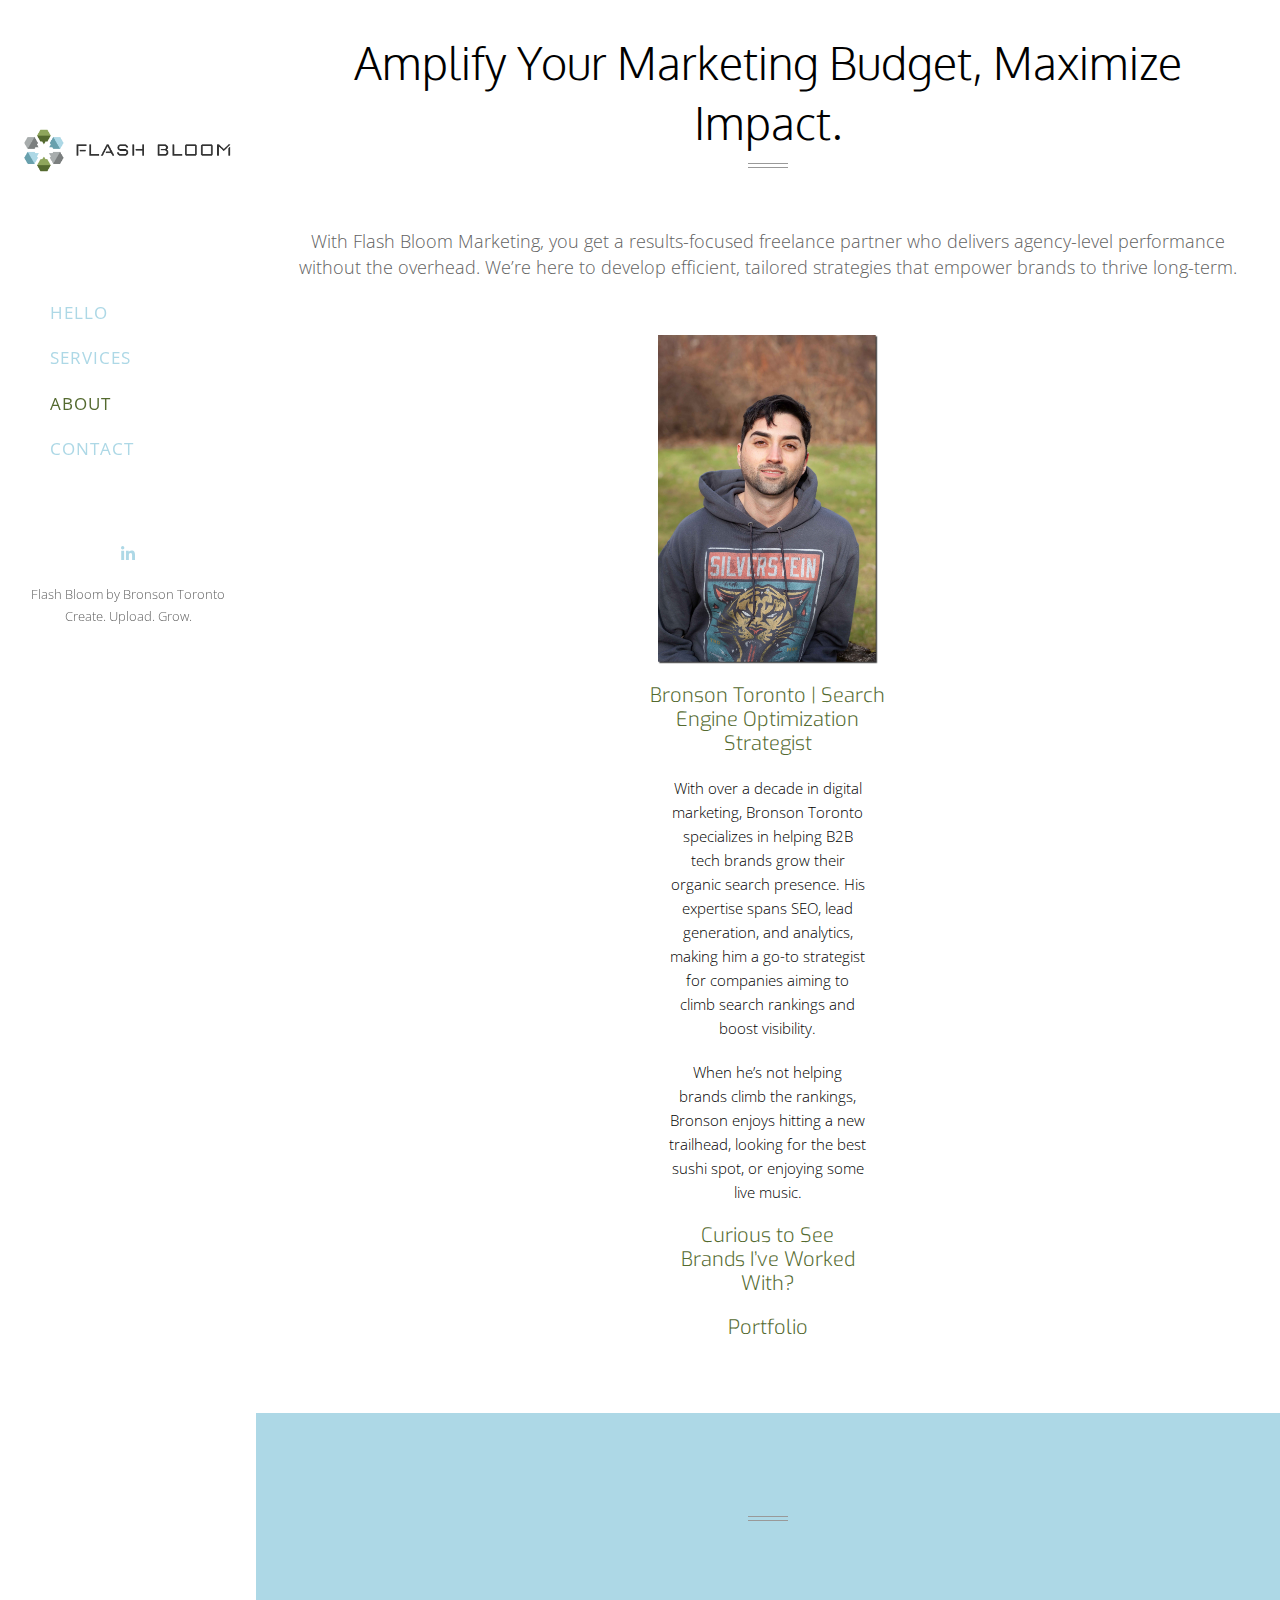
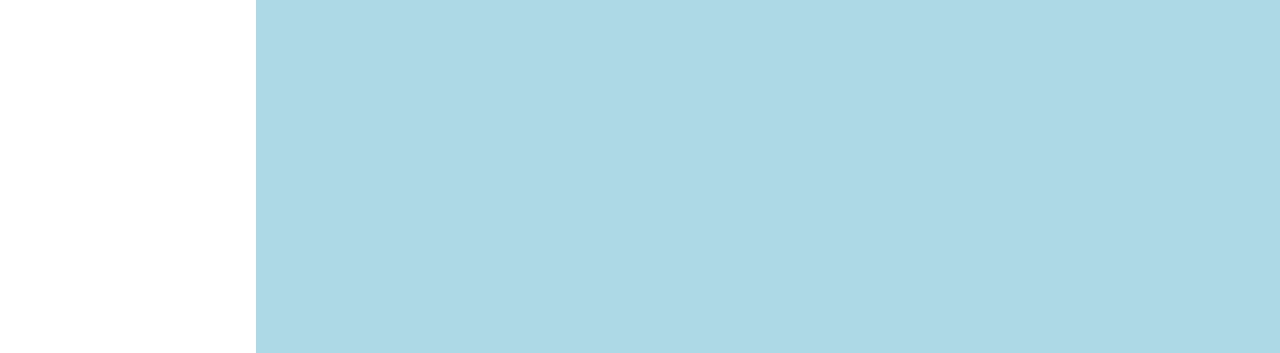
<file: about.html>
<!DOCTYPE html>
<html lang="en">

<head>

	<!--Flash Bloom Marketing
Create. Upload. Grow.
Dreams are the seedlings of realities. -->

	<title>Flash Bloom | About</title>

	<meta charset="utf-8">
	<meta name="robots" content="index, follow">
	<meta name="viewport" content="width=device-width, initial-scale=1.0">
	<meta name="description"
		content="Flash Bloom Marketing helps companies grow their online presence. This website is the portfolio of freelance digital marketer Bronson Toronto. Flash Bloom is a digitaly focused marketing company. ">
	<meta name="keywords" content="Freelancer">
	<meta name="author" content="Bronson Toronto">

	<meta property="og:url" content="https://flashbloom.com/about" />
	<meta property="og:title" content="Flash Bloom | About " />
	<meta property="og:description"
		content=" Flash Bloom helps companies grow their online presence. This website is the portfolio of freelance digital marketer Bronson Toronto. Flash Bloom is a digitaly focused marketing company." />
	<meta property="og:site_name" content="Flash Bloom " />
	<meta property="og:locale" content="en_US" />
	<meta property="og:type" content="website" />

	<link rel="canonical" href="https://flashbloom.com/about" />

	<!-- Favicon -->
	<link rel="shortcut icon" href="images/favicon.png">

	<!-- Bootstrap -->
	<link href="css/bootstrap.min.css" rel="stylesheet" media="screen">
	<link href="css/animate.css" rel="stylesheet" media="screen">
	<link href="css/streamline-icons.css" rel="stylesheet" media="screen">
	<!-- <link href="css/font-awesome.min.css" rel="stylesheet" media="screen"> -->
	<link href="css/perfect-scrollbar.css" rel="stylesheet" media="screen">
	<link href="css/styles.css" rel="stylesheet" media="screen">

	<!-- <link href="https://fonts.googleapis.com/css?family=Exo" rel="stylesheet">
	<link href="https://fonts.googleapis.com/css?family=Oxygen" rel="stylesheet"> -->

	<link href="https://fonts.googleapis.com/css?family=Exo&display=swap" rel="stylesheet">
	<link href="https://fonts.googleapis.com/css?family=Oxygen&display=swap" rel="stylesheet">

	<!-- <link href='http://fonts.googleapis.com/css?family=Lato:300,400,700,300italic,400italic,700italic' rel='stylesheet' type='text/css'> -->
	<!-- <link href='http://fonts.googleapis.com/css?family=Roboto+Slab:400,700,100,300' rel='stylesheet' type='text/css'>
	<link href='http://fonts.googleapis.com/css?family=Open+Sans:300italic,400italic,400,300,700' rel='stylesheet' type='text/css'> -->
	<link href="https://fonts.googleapis.com/css?family=Roboto+Slab:100,300,400,700&display=swap" rel="stylesheet">
	<link href="https://fonts.googleapis.com/css?family=Open+Sans:300italic,400italic,300,400,700&display=swap"
		rel="stylesheet">




	<!-- Global site tag (gtag.js) - Google Analytics -->
	<script async src="https://www.googletagmanager.com/gtag/js?id=UA-92895612-1"></script>

	<script>
		window.dataLayer = window.dataLayer || [];
		function gtag() { dataLayer.push(arguments); }
		gtag('js', new Date());

		gtag('config', 'UA-92895612-1');
	</script>

	<!-- Start of HubSpot Embed Code -->
	<!-- <script type="text/javascript" id="hs-script-loader" async defer src="//js.hs-scripts.com/3980524.js"></script> -->
	<!-- End of HubSpot Embed Code -->

	<!-- HTML5 shim and Respond.js IE8 support of HTML5 elements and media queries -->
	<!--[if lt IE 9]>
			<script src="js/ie/html5shiv.js"></script>
			<script src="js/ie/respond.min.js"></script>
		<![endif]-->

	<script type="application/ld+json">
		{
		    "@context": "https://schema.org",
		    "@type": "Corporation",
		    "name": "Flash Bloom",
		    "url": "http://flashbloom.com/",
		    "logo": "https://flashbloom.com/images/logo.png",
		    "alternateName": "Bronson Toronto",
		    "contactPoint": {
		        "@type": "ContactPoint",
		        "email": "Bronson@flashbloom.com",
		        "telephone": "+1-802-772-0442",
		        "contactType": "Customer Support"
		    },
		    "sameAs": [
		        "https://www.linkedin.com/company/flash-bloom/",
		        "https://twitter.com/flashbloom",
		        "https://www.instagram.com/flashbloom_marketing/",
		        "https://www.facebook.com/flashbloommarketing/"
		    ],
		    "openingHoursSpecification": [
		        {
		            "@type": "OpeningHoursSpecification",
		            "dayOfWeek": [
		                "Monday",
		                "Tuesday",
		                "Wednesday",
		                "Thursday",
		                "Friday"
		            ],
		            "opens": "10:00",
		            "closes": "17:00"
		        },
		        {
		            "@type": "OpeningHoursSpecification",
		            "dayOfWeek": [
		                "Saturday",
		                "Sunday"
		            ],
		            "opens": "00:00",
		            "closes": "00:00",
		            "description": "Closed"
		        }
		    ],
		    "service": {
		        "@type": "Service",
		        "serviceType": "Search Engine Optimization (SEO) and Digital Marketing",
		        "url": "https://flashbloom.com/services",
		        "description": "Comprehensive SEO and digital marketing services, including on-page optimization, link building, content strategy, SEO reporting, website analytics, lead generation, and digital marketing consulting. Designed to help businesses rank higher, generate leads, and gain more visibility online.",
		        "areaServed": [
		            {
		                "@type": "Place",
		                "name": "United States"
		            },
		            {
		                "@type": "Place",
		                "name": "San Diego, California"
		            }
		        ]
		    },
		    "hasOfferCatalog": {
		        "@type": "OfferCatalog",
		        "name": "SEO and Digital Marketing Services",
		        "itemListElement": [
		            {
		                "@type": "Offer",
		                "itemOffered": {
		                    "@type": "Service",
		                    "name": "On-Page SEO",
		                    "description": "Optimizing individual web pages to rank higher and earn more relevant traffic in search engines. Includes improving meta tags, headers, keyword usage, and ensuring the content is fully optimized for search engines and user experience."
		                }
		            },
		            {
		                "@type": "Offer",
		                "itemOffered": {
		                    "@type": "Service",
		                    "name": "Link Building",
		                    "description": "Increases the number and quality of inbound links to a webpage to improve its ranking. Focuses on ethical, white-hat link-building strategies such as outreach, guest posting, and earning natural links from authoritative websites."
		                }
		            },
		            {
		                "@type": "Offer",
		                "itemOffered": {
		                    "@type": "Service",
		                    "name": "Content Strategy",
		                    "description": "Crafting a content roadmap tailored to your business's needs, including keyword research, topic generation, content gap analysis, and optimizing existing content to increase organic traffic and improve brand authority."
		                }
		            },
		            {
		                "@type": "Offer",
		                "itemOffered": {
		                    "@type": "Service",
		                    "name": "SEO Reporting",
		                    "description": "In-depth reports tracking your website’s SEO performance, keyword rankings, backlinks, and traffic. Monthly reports include actionable insights to continuously improve your SEO strategy."
		                }
		            },
		            {
		                "@type": "Offer",
		                "itemOffered": {
		                    "@type": "Service",
		                    "name": "Digital Marketing Consulting",
		                    "description": "Tailored digital marketing strategies, including SEO consultation, content marketing and reporting to improve online visibility and customer engagement."
		                }
		            },
		            {
		                "@type": "Offer",
		                "itemOffered": {
		                    "@type": "Service",
		                    "name": "Website Analytics",
		                    "description": "Tracks user behavior, traffic sources, and key performance indicators (KPIs). Data-driven optimization to improve website performance and marketing ROI."
		                }
		            },
		            {
		                "@type": "Offer",
		                "itemOffered": {
		                    "@type": "Service",
		                    "name": "Lead Generation",
		                    "description": "Driving qualified leads through targeted campaigns and optimized conversion funnels, helping businesses grow their customer base and revenue."
		                }
		            }
		        ]
		    },
		    "founder": {
		        "@type": "Person",
		        "name": "Bronson Toronto",
		        "jobTitle": "Founder & SEO Specialist",
		        "url": "https://flashbloom.com/about",
		        "email": "Bronson@flashbloom.com",
		        "telephone": "+1-802-772-0442",
		        "worksFor": {
		            "@type": "Organization",
		            "name": "Flash Bloom",
		            "url": "http://flashbloom.com/"
		        },
		        "sameAs": [
		            "https://www.linkedin.com/in/bronson-toronto/",
		            "https://x.com/BronsonToronto"
		        ]
		    }
		}
</script>




</head>

<body>

	<header id="header">
		<div id="sidebar-content">
			<div class="logo-menu">
				<div class="logo">
					<a href="/"><img id="logo-image" src="images/logo.png" alt="Logo"></a>
				</div>
				<div class="logo-mobile">
					<a href="/"><img id="logo-image-mobile" src="images/logo@2mobile.png"
							alt="Logo"></a>
				</div>
				<div class="menu">
					<div class="menu-container" id="menu-container">
						<div class="menu-bar"></div>
						<div class="menu-bar"></div>
						<div class="menu-bar"></div>
					</div>
				</div>
			</div>

			<nav id="nav-container">
				<ul>
					<li><a href="/">Hello</a></li>
					<li><a href="./services.html">Services</a></li>
					<li><a href="./about.html" class="current-page">About</a></li>
					<li><a href="./contact.html">Contact</a></li>
				</ul>
			</nav><!-- end nav-container -->

			<div class="social-container">
				<a href="https://www.linkedin.com/in/Bronson-toronto/" target="_blank">
					<!-- <i class="fa fa-linkedin"></i> -->
					<img src="./icons/linkedin-in.svg" alt="Linkedin">
				</a>
			</div>
			<div class="social-container-mobile social-container-mobile-cyan">
				<a href="https://www.linkedin.com/in/Bronson-toronto/" target="_blank">
					<img src="./icons/linkedin-in.svg" alt="Linkedin">
				</a>
			</div>

			<div id="footer">
				<div id="footer-content">
					<span class="copy">Flash Bloom by Bronson Toronto</span> </br>
					<span class="copy">Create. Upload. Grow.</span>
				</div>
			</div>

		</div><!-- end sidebar-content -->
	</header><!--end header-->

	<div class="main-content">

		<section class="section-block">

			<h1 class="section-title wow bounceIn"><span class="light">Amplify Your Marketing Budget, Maximize
					Impact.</span></h1>
			<div class="divider"></div>
			<span class="tagline wow fadeInUp">With Flash Bloom Marketing, you get a results-focused freelance partner
				who delivers agency-level performance without the overhead.
				We’re here to develop efficient, tailored strategies that empower brands to thrive long-term.
			</span>


			<div class="row">


				<div class="col-sm-4 priceplan">

				</div><!-- end col-sm-4 -->


				<div class="col-sm-4 priceplan">
					<div class="member centered wow flipInY" data-wow-delay="0.5s">
						<figure class="member-image">
							<div class="drop-shadow">
								<img src="images/anthony-toronto4.jpg" alt="Bronson toronto" />
							</div>
							<figcaption class="member-caption">
								<div class="member-social centered">
									<a href="https://www.linkedin.com/in/bronson-toronto/" target="_blank"><i
											class="fa fa-linkedin"></i></a>
								</div>
							</figcaption>
						</figure>
						<h5 class="member-name">Bronson Toronto | Search Engine Optimization Strategist</h5>
						<div class="member-info">
							<p>With over a decade in digital marketing, Bronson Toronto specializes in helping B2B tech
								brands grow their organic search presence. His expertise spans SEO, lead generation, and
								analytics, making him a go-to strategist for companies aiming to climb search rankings
								and boost visibility.</p>
							<p>When he’s not helping brands climb the rankings, Bronson enjoys hitting a new trailhead,
								looking for the best sushi spot, or enjoying some live music.</p>
							<h5 class="member-name">Curious to See Brands I’ve Worked With?</h5>
							<h5><a class="member-name"
									href="https://drive.google.com/file/d/12Aro4_ONl3l28TxcrLnE4U2SzJcqgnDl/view?usp=sharing"
									target="_blank" style="color: #546A2F">Portfolio</a></h5>
						</div>
					</div>
				</div><!-- end col-sm-4 -->

				<div class="col-sm-4 priceplan">

				</div><!-- end col-sm-4 -->

			</div><!-- end row -->

		</section><!-- end section-block -->

		<section class="section-block bg-color">

			<h1 class="section-title wow bounceIn"><span class="light">Skills</span></h1>
			<div class="divider"></div>

			<div class="row">


				<div class="col-sm-4">
					<div class="chart-container">
						<h5 class="chart-name stripped-shadow wow bounceIn">Lead Generation</h5>
						<div class="chart" id="chart-design" data-percent="97"></div>
					</div><!-- end chart-container -->
				</div><!-- end col-sm-4 -->

				<div class="col-sm-4">
					<div class="chart-container">
						<h5 class="chart-name stripped-shadow wow bounceIn">Analytics</h5>
						<div class="chart" id="chart-marketing" data-percent="87"></div>
					</div><!-- end chart-container -->
				</div><!-- end col-sm-4 -->

				<div class="col-sm-4">
					<div class="chart-container">
						<h5 class="chart-name stripped-shadow wow bounceIn">SEO</h5>
						<div class="chart" id="chart-illustration" data-percent="93"></div>
					</div><!-- end chart-container -->
				</div><!-- end col-sm-4 -->


			</div><!-- end row -->

		</section><!-- end section-block -->

	</div><!--end main-content-->


	<!-- jQuery (necessary for Bootstrap's JavaScript plugins) -->
	<!-- <script type="text/javascript" src="http://ajax.googleapis.com/ajax/libs/jquery/1.10.1/jquery.min.js"></script> -->
	<script src="./js/jquery.min.js"></script>
	<!-- Include all compiled plugins (below), or include individual files as needed -->
	<script src="js/nprogress.js"></script>
	<script src="js/imagesloaded.pkgd.min.js"></script>
	<script src="js/bootstrap.min.js"></script>
	<script src="js/jquery.isotope.min.js"></script>
	<script src="js/jquery.bxslider.min.js"></script>
	<script src="js/jquery.fitvids.js"></script>
	<script src="js/jquery.transit.min.js"></script>
	<script src="js/jquery.mousewheel.js"></script>
	<script src="js/perfect-scrollbar-0.4.8.min.js"></script>
	<script src="js/jquery.mobilemenu.js"></script>
	<script src="js/jquery.parallax-1.1.3.js"></script>
	<script src="js/jquery.inview.min.js"></script>
	<script src="js/retina-1.1.0.min.js"></script>
	<script src="js/jquery.easypiechart.min.js"></script>
	<script src="js/wow.min.js"></script>
	<script src="js/custom.js"></script>

	<!-- Calendly badge widget begin -->
	<link href="https://assets.calendly.com/assets/external/widget.css" rel="stylesheet">
	<script src="https://assets.calendly.com/assets/external/widget.js" type="text/javascript" async></script>
	<script
		type="text/javascript">window.onload = function () { Calendly.initBadgeWidget({ url: 'https://calendly.com/flash-bloom?hide_gdpr_banner=1', text: 'Set Up Discovery Meeting', color: '#8EA55B', textColor: '#ADD8E6', branding: undefined }); }</script>
	<!-- Calendly badge widget end -->


</body>

</html>
</file>
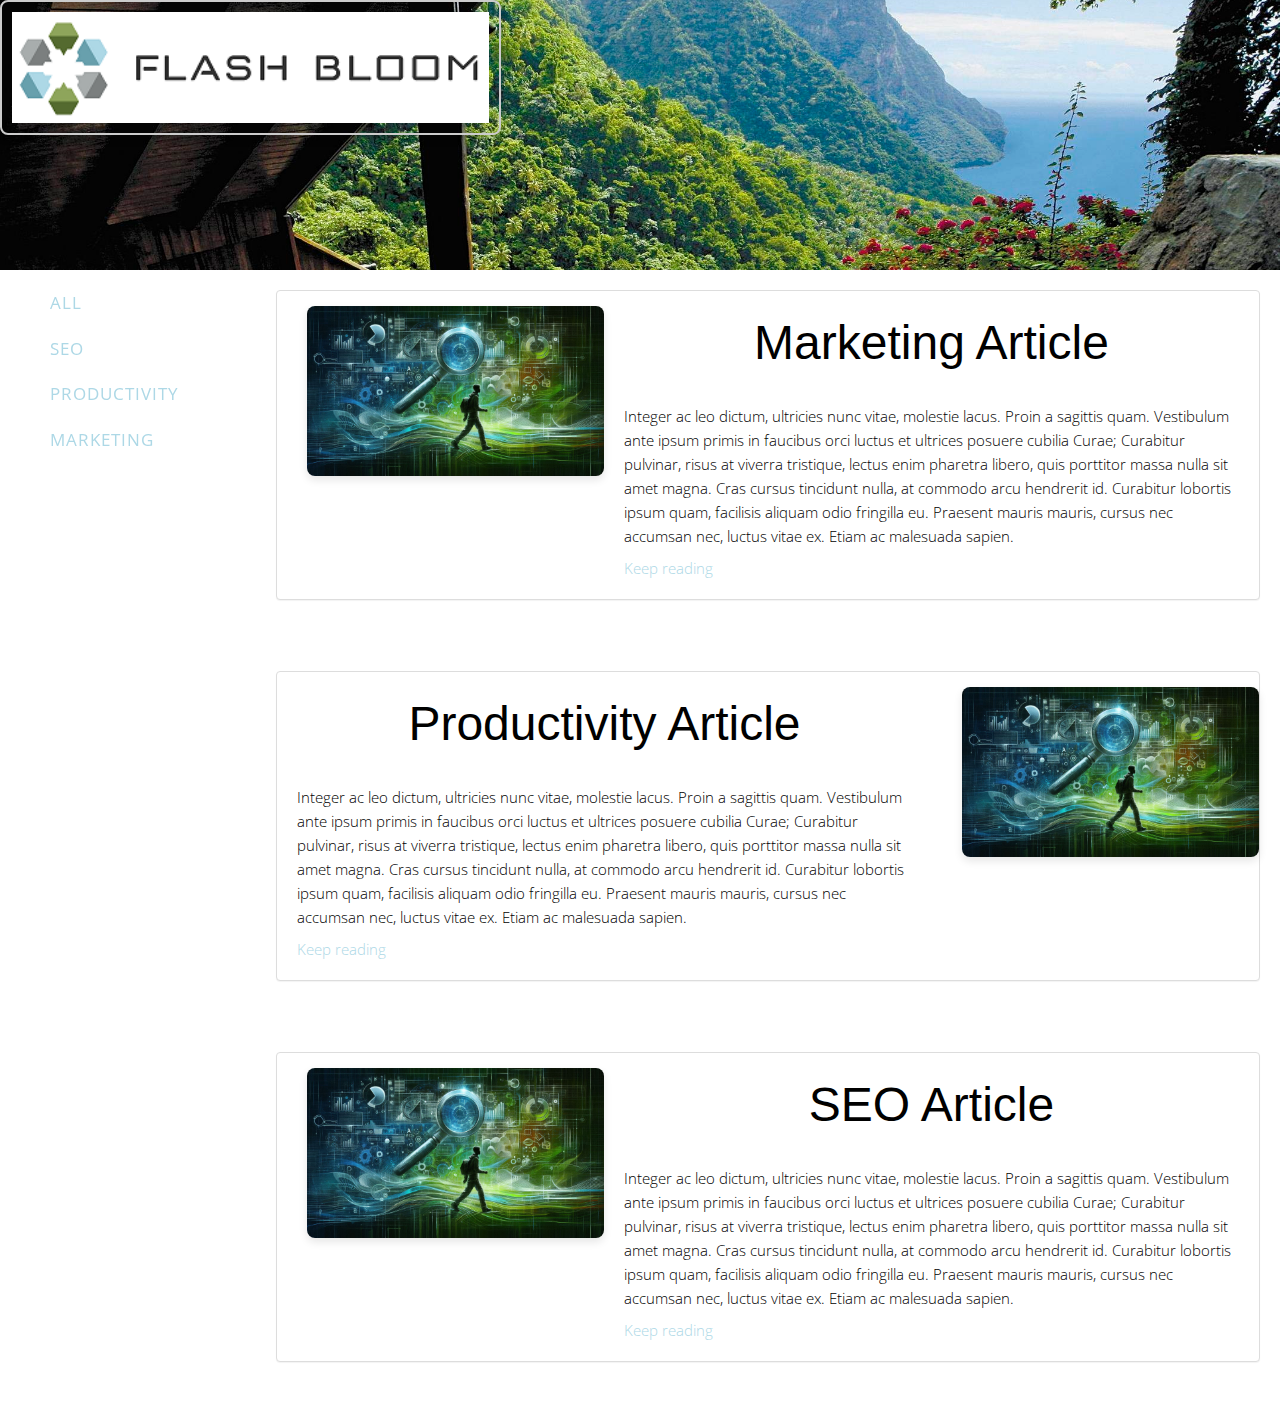
<file: blog.html>
<!DOCTYPE html>
<html lang="en">

<head>

    <!--  Flash Bloom Marketing.
          Create. Upload. Grow.
          Sic Transit Gloria Mundi-->

    <title>Flash Bloom Marketing | Create. Upload. Grow.</title>

    <meta charset="utf-8">
    <meta name="robots" content="index, follow">
    <meta name="viewport" content="width=device-width, initial-scale=1.0">
    <meta name="keywords"
        content="Digital Marketing Services, Search Engine Optimization, Lead Generation, Creativity, Growth, Analytics, Online Presence Growth">
    <meta name="author" content="Anthony Toronto">
    <meta name="description" content=" ">

    <meta property="og:url" content="https://www.flashbloom.com/blog" />
    <meta property="og:title" content="Flash Bloom Marketing | Create. Upload. Grow." />
    <meta property="og:site_name" content="Flash Bloom Marketing" />
    <meta property="og:locale" content="en_US" />
    <meta property="og:type" content="website" />
    <meta property="og:description" content="Ready for all systems grow? Flash Bloom Marketing is a full service client satisfaction oriented digital marketing company that specializes in lead generation through SEO, SEM, CRO and Analytics.
																		         Flash Bloom is the website of freelance digital marketer Anthony Toronto." />

    <meta itemprop="logo" content="https://www.flashbloom.com/images/logo.png" />
    <meta itemprop="image" content="https://www.flashbloom.com/images/logo.png" />
    <meta itemprop="alternateName" content="Flash Bloom Marketing" />
    <meta itemprop="description" content="Ready for all systems grow? Flash Bloom Marketing is a full service client satisfaction oriented digital marketing company that specializes in lead generation through SEO, SEM, CRO and Analytics.
																		   Flash Bloom is the website of freelance digital marketer Anthony Toronto" />

    <link rel="canonical" href="https://www.flashbloom.com/blog" />
    <!-- Bootstrap -->
    <link href="css/bootstrap.min.css" rel="stylesheet" media="screen">
    <link href="css/animate.css" rel="stylesheet" media="screen">
    <link href="css/streamline-icons.css" rel="stylesheet" media="screen">
    <link href="css/font-awesome.min.css" rel="stylesheet" media="screen">
    <link href="css/perfect-scrollbar.css" rel="stylesheet" media="screen">
    <link href="css/styles.css" rel="stylesheet" media="screen">

    <!-- Favicon -->
    <link rel="shortcut icon" href="images/favicon.png">

    <!-- <link href='http://fonts.googleapis.com/css?family=Lato:300,400,700,300italic,400italic,700italic' rel='stylesheet' type='text/css'> -->
    <!-- <link rel="stylesheet" href="https://cdnjs.cloudflare.com/ajax/libs/font-awesome/4.7.0/css/font-awesome.min.css"> -->
    <!-- <link href='http://fonts.googleapis.com/css?family=Roboto+Slab:400,700,100,300' rel='stylesheet' type='text/css'>
    <link href='http://fonts.googleapis.com/css?family=Open+Sans:300italic,400italic,400,300,700' rel='stylesheet' type='text/css'> -->
    <link href="https://fonts.googleapis.com/css?family=Roboto+Slab:100,300,400,700&display=swap" rel="stylesheet">
	<link href="https://fonts.googleapis.com/css?family=Open+Sans:300italic,400italic,300,400,700&display=swap" rel="stylesheet">
    <!-- <link href="https://fonts.googleapis.com/css?family=Exo" rel="stylesheet"> -->
    <link href="https://fonts.googleapis.com/css?family=Exo&display=swap" rel="stylesheet">

    <!-- Global site tag (gtag.js) - Google Analytics -->
    <script async src="https://www.googletagmanager.com/gtag/js?id=UA-92895612-1"></script>

    <script>
        window.dataLayer = window.dataLayer || [];
        function gtag() { dataLayer.push(arguments); }
        gtag('js', new Date());

        gtag('config', 'UA-92895612-1');
    </script>

    <!-- Start of HubSpot Embed Code -->
    <script type="text/javascript" id="hs-script-loader" async defer
        src="https://js.hs-scripts.com/3980524.js"></script>
    <!-- End of HubSpot Embed Code -->

    <!-- HTML5 shim and Respond.js IE8 support of HTML5 elements and media queries -->
    <!--[if lt IE 9]>
    <script src="js/ie/html5shiv.js"></script>
    <script src="js/ie/respond.min.js"></script>
    <![endif]-->

    <!-- Add custom CSS for logo styling -->
    <style>
        #blog-banner-logo {
            border: 2px solid #ccc;
            /* Subtle light gray border */
            padding: 10px;
            /* Padding inside the border */
            box-shadow: 0 4px 8px rgba(0, 0, 0, 0.1);
            /* Soft shadow for depth */
            border-radius: 8px;
            /* Rounded corners */
            transition: all 0.3s ease;
            /* Smooth transition on hover */
        }

        #blog-banner-logo:hover {
            border-color: #444;
            /* Darker border on hover */
            box-shadow: 0 6px 12px rgba(0, 0, 0, 0.2);
            /* More pronounced shadow on hover */
        }

        .article-photo {
            width: 100%;
            /* Ensure image fills the column width */
            height: auto;
            /* Maintain aspect ratio */
            margin: 15px;
            /* Adds space around the image */
            border-radius: 8px;
            /* Optional: Rounded corners for consistency with logo */
            box-shadow: 0 4px 8px rgba(0, 0, 0, 0.1);
            /* Optional: Add a subtle shadow */
        }

        .panel {
            margin-bottom: 30px;
            /* Add space between article panels */
        }
    </style>

</head>

<body>
    <header id="blog-banner" style="height: 30%;">
        <a href="https://www.flashbloom.com">
            <img id="blog-banner-logo" src="images/logo@2.png" alt="Flash Bloom Logo">
        </a>
    </header>
    <div id="header">
        <div id="sidebar-content">

            <div id="blog-mobile-height"></div>

            <nav id="blog-nav-container">
                <ul>
                    <li><a class="blog-filter *" href="#*">All</a></li>
                    <li><a class="blog-filter seo" href="#.seo">SEO</a></li>
                    <li><a class="blog-filter productivity" href="#.productivity">Productivity</a></li>
                    <li><a class="blog-filter marketing" href="#.marketing">Marketing</a></li>
                </ul>
            </nav><!-- end nav-container -->

        </div><!-- end sidebar-content -->
    </div><!--end header-->
    <div class="main-content full-height wow fadeIn">
        <div class="article-container marketing">
            <div class="panel panel-default">
                <div class="row">
                    <div class="col-md-4">
                        <img class="article-photo" src="images/seo.jpeg">
                    </div>
                    <div class="col-md-8 article-box">
                        <h1 class="article-title">Marketing Article</h1>
                        <p class="article-preview">
                            Integer ac leo dictum, ultricies nunc vitae, molestie lacus. Proin a sagittis quam.
                            Vestibulum ante ipsum primis in faucibus orci luctus et ultrices posuere cubilia Curae;
                            Curabitur pulvinar, risus at viverra tristique, lectus enim pharetra libero, quis porttitor
                            massa nulla sit amet magna. Cras cursus tincidunt nulla, at commodo arcu hendrerit id.
                            Curabitur lobortis ipsum quam, facilisis aliquam odio fringilla eu. Praesent mauris mauris,
                            cursus nec accumsan nec, luctus vitae ex. Etiam ac malesuada sapien.
                        </p>
                        <a class="article-link" href="/marketing-article-example.html">Keep reading</a>
                    </div>
                </div>
            </div>
        </div>
        <div class="article-container productivity">
            <div class="panel panel-default">
                <div class="row">
                    <div class="col-md-8 article-box">
                        <h1 class="article-title">Productivity Article</h1>
                        <p class="article-preview">
                            Integer ac leo dictum, ultricies nunc vitae, molestie lacus. Proin a sagittis quam.
                            Vestibulum ante ipsum primis in faucibus orci luctus et ultrices posuere cubilia Curae;
                            Curabitur pulvinar, risus at viverra tristique, lectus enim pharetra libero, quis porttitor
                            massa nulla sit amet magna. Cras cursus tincidunt nulla, at commodo arcu hendrerit id.
                            Curabitur lobortis ipsum quam, facilisis aliquam odio fringilla eu. Praesent mauris mauris,
                            cursus nec accumsan nec, luctus vitae ex. Etiam ac malesuada sapien.
                        </p>
                        <a class="article-link" href="#">Keep reading</a>
                    </div>
                    <div class="col-md-4">
                        <img class="article-photo" src="images/seo.jpeg">
                    </div>
                </div>
            </div>
        </div>
        <div class="article-container seo">
            <div class="panel panel-default">
                <div class="row">
                    <div class="col-md-4">
                        <img class="article-photo" src="images/seo.jpeg">
                    </div>
                    <div class="col-md-8 article-box">
                        <h1 class="article-title">SEO Article</h1>
                        <p class="article-preview">
                            Integer ac leo dictum, ultricies nunc vitae, molestie lacus. Proin a sagittis quam.
                            Vestibulum ante ipsum primis in faucibus orci luctus et ultrices posuere cubilia Curae;
                            Curabitur pulvinar, risus at viverra tristique, lectus enim pharetra libero, quis porttitor
                            massa nulla sit amet magna. Cras cursus tincidunt nulla, at commodo arcu hendrerit id.
                            Curabitur lobortis ipsum quam, facilisis aliquam odio fringilla eu. Praesent mauris mauris,
                            cursus nec accumsan nec, luctus vitae ex. Etiam ac malesuada sapien.
                        </p>
                        <a class="article-link" href="#">Keep reading</a>
                    </div>
                </div>
            </div>
        </div>
    </div><!--end main-content-->


    <!-- jQuery (necessary for Bootstrap's JavaScript plugins) -->
    <script type="text/javascript" src="https://ajax.googleapis.com/ajax/libs/jquery/1.10.1/jquery.min.js"></script>
    <!-- Include all compiled plugins (below), or include individual files as needed -->
    <script src="js/nprogress.js"></script>
    <script src="js/imagesloaded.pkgd.min.js"></script>
    <script src="js/bootstrap.min.js"></script>
    <script src="js/jquery.isotope.min.js"></script>
    <script src="js/jquery.bxslider.min.js"></script>
    <script src="js/jquery.fitvids.js"></script>
    <script src="js/jquery.transit.min.js"></script>
    <script src="js/jquery.mousewheel.js"></script>
    <script src="js/perfect-scrollbar-0.4.8.min.js"></script>
    <script src="js/jquery.mobilemenu.js"></script>
    <script src="js/jquery.parallax-1.1.3.js"></script>
    <script src="js/jquery.inview.min.js"></script>
    <script src="js/retina-1.1.0.min.js"></script>
    <script src="js/jquery.easypiechart.min.js"></script>
    <script src="js/wow.min.js"></script>
    <script src="js/custom.js"></script>

    <script>
        function SetActive(style) {
            $(".blog-filter").each(function () {
                if (this.classList.contains(style.replace('.', ''))) {
                    $(this).removeClass("current-page").addClass("current-page");
                } else {
                    $(this).removeClass("current-page");
                }
            });
        }

        function FilterBy(style) {
            if (style === "*") {
                $(".article-container").each(function () {
                    $(this).show();
                });
                return;
            }

            $(".article-container" + style).each(function () {
                $(this).show();
            });

            $(".article-container").not(style).each(function () {
                $(this).hide();
            });
        }

        window.setInterval(function () {
            var filter = window.location.hash.substr(1);
            if (filter) {
                SetActive(filter);
                FilterBy(filter);
            }
        }, 100);

    </script>

</body>

</html>
</file>
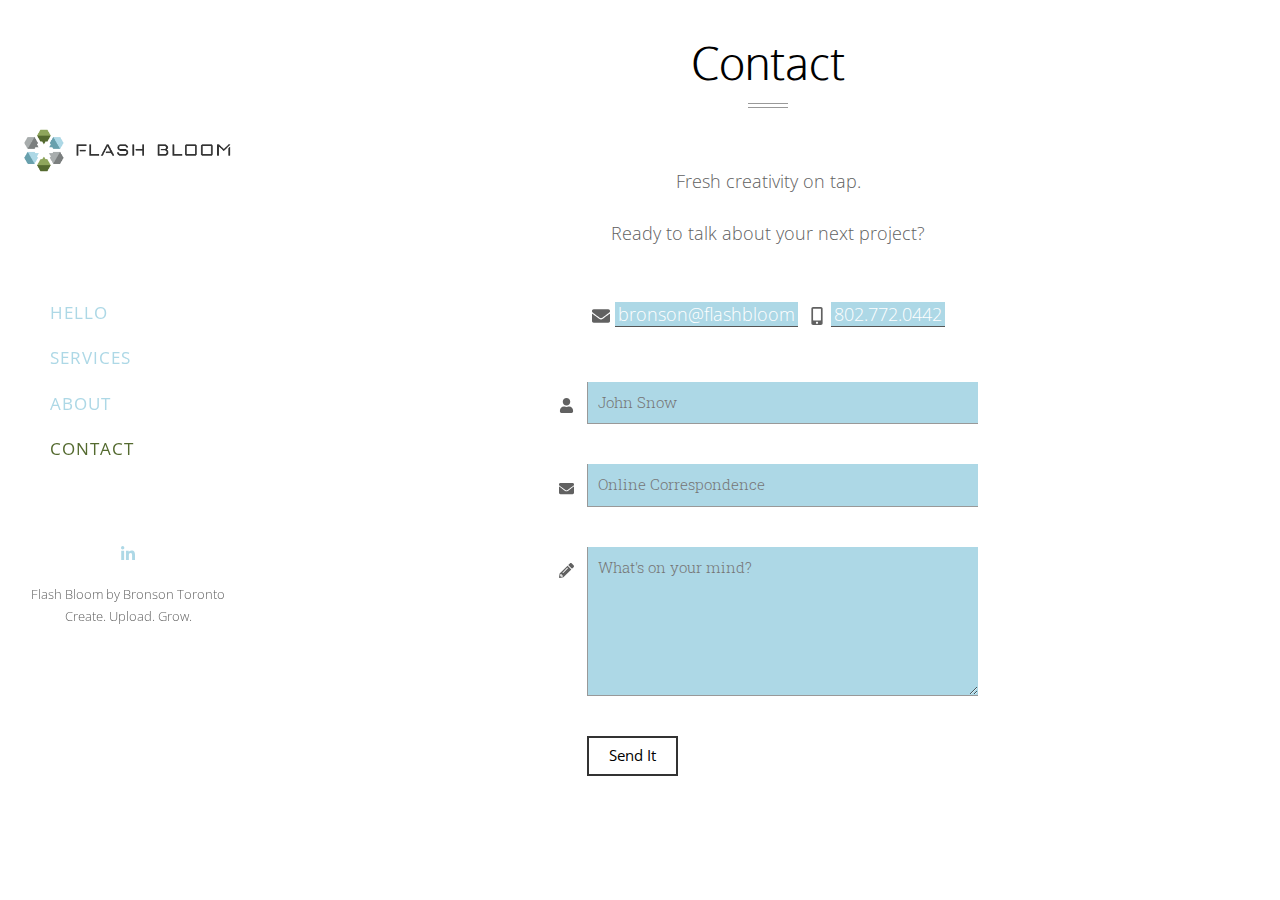
<file: contact.html>
<!DOCTYPE html>
<html lang="en-US">

<head>

	<!--
Flash Bloom Marketing
Create. Upload. Grow.
Every day brings us closer to death.
-->

	<title>Flash Bloom | Contact</title>


	<meta charset="utf-8">
	<meta name="robots" content="index, follow">
	<meta name="viewport" content="width=device-width, initial-scale=1.0">
	<meta name="description" content="Looking to grow your business online and generate more leads? Reach out for a free consultation today and take the next step towards automating your caompanies growth.
    How can we help your company grow?" />
	<meta name="author" content="Bronson Toronto">
	<meta name="keywords" content="contact, request qoute, consultation">

	<meta property="og:url" content="https://flashbloom.com/contact" />
	<meta property="og:title" content="Flash Bloom | Contact " />
	<meta property="og:description" content="Looking to grow your business online and generate more leads? Reach out for a free consultation today and take the next step towards automating your caompanies growth.
    How can we help your company grow?" />
	<meta property="og:site_name" content="Flash Bloom" />
	<meta property="og:locale" content="en_US" />
	<meta property="og:type" content="website" />



	<link rel="canonical" href="https://flashbloom.com/contact" />

	<!-- Favicon -->
	<link rel="shortcut icon" href="images/favicon.png">
	<!-- Bootstrap -->

	<link href="css/bootstrap.min.css" rel="stylesheet" media="screen">
	<link href="css/animate.css" rel="stylesheet" media="screen">
	<link href="css/streamline-icons.css" rel="stylesheet" media="screen">
	<!-- <link href="css/font-awesome.min.css" rel="stylesheet" media="screen"> -->
	<link href="css/perfect-scrollbar.css" rel="stylesheet" media="screen">
	<link href="css/styles.css" rel="stylesheet" media="screen">
	<!-- <link href="https://fonts.googleapis.com/css?family=Exo" rel="stylesheet">
	<link href="https://fonts.googleapis.com/css?family=Oxygen" rel="stylesheet"> -->
	
	<link href="https://fonts.googleapis.com/css?family=Exo&display=swap" rel="stylesheet">
	<link href="https://fonts.googleapis.com/css?family=Oxygen&display=swap" rel="stylesheet">

	<!-- <link href='http://fonts.googleapis.com/css?family=Lato:300,400,700,300italic,400italic,700italic' rel='stylesheet' type='text/css'> -->
	<!-- <link href='http://fonts.googleapis.com/css?family=Roboto+Slab:400,700,100,300' rel='stylesheet' type='text/css'>
	<link href='http://fonts.googleapis.com/css?family=Open+Sans:300italic,400italic,400,300,700' rel='stylesheet' type='text/css'> -->

	<link href="https://fonts.googleapis.com/css?family=Roboto+Slab:100,300,400,700&display=swap" rel="stylesheet">
	<link href="https://fonts.googleapis.com/css?family=Open+Sans:300italic,400italic,300,400,700&display=swap" rel="stylesheet">



	<!-- Global site tag (gtag.js) - Google Analytics -->

	<script async src="https://www.googletagmanager.com/gtag/js?id=UA-92895612-1"></script>

	<script>
		window.dataLayer = window.dataLayer || [];
		function gtag() { dataLayer.push(arguments); }
		gtag('js', new Date());

		gtag('config', 'UA-92895612-1');
	</script>

	<!-- Start of HubSpot Embed Code -->
	<!-- <script type="text/javascript" id="hs-script-loader" async defer src="//js.hs-scripts.com/3980524.js"></script> -->
	<!-- End of HubSpot Embed Code -->

	<!-- HTML5 shim and Respond.js IE8 support of HTML5 elements and media queries -->
	<!--[if lt IE 9]>
			<script src="js/ie/html5shiv.js"></script>
			<script src="js/ie/respond.min.js"></script>
		<![endif]-->

	<script type="application/ld+json">
{
  "@context": "https://schema.org",
  "@type": "Corporation",
  "name": "Flash Bloom",
  "url": "http://flashbloom.com/",
  "logo": "https://flashbloom.com/images/logo.png",
  "alternateName": "Bronson Toronto",
  "contactPoint": {
    "@type": "ContactPoint",
    "email": "Bronson@flashbloom.com",
    "telephone": "+1-802-772-0442",
    "contactType": "Customer Support"
  },
  "sameAs": [
    "https://www.linkedin.com/company/flash-bloom/",
    "https://twitter.com/flashbloom",
    "https://www.instagram.com/flashbloom_marketing/",
    "https://www.facebook.com/flashbloommarketing/"
  ],
  "openingHoursSpecification": [
    {
      "@type": "OpeningHoursSpecification",
      "dayOfWeek": [
        "Monday",
        "Tuesday",
        "Wednesday",
        "Thursday",
        "Friday"
      ],
      "opens": "10:00",
      "closes": "17:00"
    },
    {
      "@type": "OpeningHoursSpecification",
      "dayOfWeek": [
        "Saturday",
        "Sunday"
      ],
      "opens": "00:00",
      "closes": "00:00",
      "description": "Closed"
    }
  ],
  "service": {
    "@type": "Service",
    "serviceType": "Search Engine Optimization (SEO) and Digital Marketing",
    "url": "https://flashbloom.com/services",
    "description": "Comprehensive SEO and digital marketing services, including on-page optimization, link building, content strategy, SEO reporting, website analytics, lead generation, and digital marketing consulting. Designed to help businesses rank higher, generate leads, and gain more visibility online.",
    "areaServed": [
      {
        "@type": "Place",
        "name": "United States"
      },
      {
        "@type": "Place",
        "name": "San Diego, California"
      }
    ]
  },
  "hasOfferCatalog": {
    "@type": "OfferCatalog",
    "name": "SEO and Digital Marketing Services",
    "itemListElement": [
      {
        "@type": "Offer",
        "itemOffered": {
          "@type": "Service",
          "name": "On-Page SEO",
          "description": "Optimizing individual web pages to rank higher and earn more relevant traffic in search engines. Includes improving meta tags, headers, keyword usage, and ensuring the content is fully optimized for search engines and user experience."
        }
      },
      {
        "@type": "Offer",
        "itemOffered": {
          "@type": "Service",
          "name": "Link Building",
          "description": "Increases the number and quality of inbound links to a webpage to improve its ranking. Focuses on ethical, white-hat link-building strategies such as outreach, guest posting, and earning natural links from authoritative websites."
        }
      },
      {
        "@type": "Offer",
        "itemOffered": {
          "@type": "Service",
          "name": "Content Strategy",
          "description": "Crafting a content roadmap tailored to your business's needs, including keyword research, topic generation, content gap analysis, and optimizing existing content to increase organic traffic and improve brand authority."
        }
      },
      {
        "@type": "Offer",
        "itemOffered": {
          "@type": "Service",
          "name": "SEO Reporting",
          "description": "In-depth reports tracking your website’s SEO performance, keyword rankings, backlinks, and traffic. Monthly reports include actionable insights to continuously improve your SEO strategy."
        }
      },
      {
        "@type": "Offer",
        "itemOffered": {
          "@type": "Service",
          "name": "Digital Marketing Consulting",
          "description": "Tailored digital marketing strategies, including SEO consultation, content marketing and reporting to improve online visibility and customer engagement."
        }
      },
      {
        "@type": "Offer",
        "itemOffered": {
          "@type": "Service",
          "name": "Website Analytics",
          "description": "Tracks user behavior, traffic sources, and key performance indicators (KPIs). Data-driven optimization to improve website performance and marketing ROI."
        }
      },
      {
        "@type": "Offer",
        "itemOffered": {
          "@type": "Service",
          "name": "Lead Generation",
          "description": "Driving qualified leads through targeted campaigns and optimized conversion funnels, helping businesses grow their customer base and revenue."
        }
      }
    ]
  },
  "founder": {
    "@type": "Person",
    "name": "Bronson Toronto",
    "jobTitle": "Founder & SEO Specialist",
    "url": "https://flashbloom.com/about",
    "email": "Bronson@flashbloom.com",
    "telephone": "+1-802-772-0442",
    "worksFor": {
      "@type": "Organization",
      "name": "Flash Bloom",
      "url": "http://flashbloom.com/"
    },
    "sameAs": [
      "https://www.linkedin.com/in/bronson-toronto/",
      "https://x.com/BronsonToronto"
    ]
  }
}
</script>




</head>



<body>

	<header id="header">
		<div id="sidebar-content">
			<div class="logo-menu">
				<div class="logo">
					<a href="/"><img id="logo-image" src="images/logo.png" alt="Logo"></a>
				</div>
				<div class="logo-mobile">
					<a href="/"><img id="logo-image-mobile" src="images/logo@2mobile.png" alt="Logo"></a>
				</div>
				<div class="menu">
					<div class="menu-container" id="menu-container">
						<div class="menu-bar"></div>
						<div class="menu-bar"></div>
						<div class="menu-bar"></div>
					</div>
				</div>
			</div>

			<nav id="nav-container">
				<ul>
					<li><a href="/">Hello</a></li>
					<li><a href="./services.html">Services</a></li>
					<li><a href="./about.html">About</a></li>
					<li><a href="./contact.html" class="current-page">Contact</a></li>
				</ul>
			</nav><!-- end nav-container -->

			<div class="social-container">
				<a href="https://www.linkedin.com/in/Bronson-toronto/" target="_blank">
					<!-- <i class="fa fa-linkedin"></i> -->
					<img src="./icons/linkedin-in.svg" alt="Linkedin">
				</a>
			</div>
			<div class="social-container-mobile social-container-mobile-tian">
				<a href="https://www.linkedin.com/in/Bronson-toronto/" target="_blank">
					<img src="./icons/linkedin-in-tian.svg" alt="Linkedin">
				</a>
			</div>

			<div id="footer">
				<div id="footer-content">
					<span class="copy">Flash Bloom by Bronson Toronto</span> </br>
					<span class="copy">Create. Upload. Grow.</span>
				</div>
			</div>

		</div><!-- end sidebar-content -->
	</header><!--end header-->

	<div class="main-content">

		<section class="section-block">

			<h1 class="section-title wow bounceIn"><span class="light">Contact</span></h1>

			<div class="divider"></div>

			<span class="tagline wow fadeInUp">Fresh creativity on tap.<br /><br />
				Ready to talk about your next project?<br />
			</span>
			<span class="tagline wow fadeInUp infoset">
				<div>
					<!-- <i class="fa fa-envelope fa-sm"></i> -->
					 <img src="./icons/envelope.svg" alt="Envelope" class="ic-contact-info">
					<a href="mailto:bronson@flashbloom.com?Subject=Hello%20again" target="_top">bronson@flashbloom</a>
				</div>
				<div>
					<!-- <i class="fa fa-mobile fa-lg"></i> -->
					 <img src="./icons/mobile.svg" alt="Mobile" class="ic-contact-info">
					<a href="tel:1-802-772-0442">802.772.0442</a>
				</div>
			</span>
			<div class="row wow bounceInLeft" data-wow-delay="0.5s">
				<div class="col-sm-6 col-sm-offset-3">

					<form action="process.php" id="contactForm" method="post">
						<ul class="contactform">
							<li>
								<span class="contact-input-icon">
									<!-- <i class="fa fa-user"></i> -->
									<img src="./icons/user.svg" alt="User" class="ic-form-start">
								</span>
								<div class="input-field">
									<input type="text" name="contactName" id="contactName" value="" required
										class="required requiredField" placeholder="John Snow" />
								</div>
							</li>

							<li>
								<span class="contact-input-icon">
									<!-- <i class="fa fa-envelope"></i> -->
									<img src="./icons/envelope.svg" alt="Envelope" class="ic-form-start">
								</span>
								<div class="input-field">
									<input type="email" name="email" id="email" value=""
										class="required requiredField email" placeholder="Online Correspondence" required/>
								</div>
							</li>

							<li class="textarea">
								<span class="contact-input-icon">
									<!-- <i class="fa fa-pencil"></i> -->
									<img src="./icons/pencil.svg" alt="Pencil" class="ic-form-start">
								</span>
								<div class="input-field">
									<textarea name="comments" id="commentsText" rows="6" cols="20" style="resize: vertical;"
										class="required requiredField" placeholder="What's on your mind?" required></textarea>
								</div>
							</li>

							<li class="buttons">
								<input type="hidden" name="submitted" id="submitted" value="true" />
								<button type="submit" class="button">Send It</button>
							</li>
						</ul>
					</form>

				</div><!-- end col-sm-7 -->


			</div><!-- end row -->

		</section><!-- end section-block -->

	</div><!--end main-content-->




	<!-- jQuery (necessary for Bootstrap's JavaScript plugins) -->

	<!-- <script type="text/javascript" src="http://ajax.googleapis.com/ajax/libs/jquery/1.10.1/jquery.min.js"></script> -->
	<script src="./js/jquery.min.js"></script>
	<!-- Include all compiled plugins (below), or include individual files as needed -->

	<script src="js/nprogress.js"></script>
	<script src="js/imagesloaded.pkgd.min.js"></script>
	<script src="js/bootstrap.min.js"></script>
	<script src="js/jquery.isotope.min.js"></script>
	<script src="js/jquery.bxslider.min.js"></script>
	<script src="js/jquery.fitvids.js"></script>
	<script src="js/jquery.transit.min.js"></script>
	<script src="js/jquery.mousewheel.js"></script>
	<script src="js/perfect-scrollbar-0.4.8.min.js"></script>
	<script src="js/jquery.mobilemenu.js"></script>
	<script src="js/jquery.parallax-1.1.3.js"></script>
	<script src="js/jquery.inview.min.js"></script>
	<script src="js/retina-1.1.0.min.js"></script>
	<script src="js/jquery.easypiechart.min.js"></script>
	<script src="js/wow.min.js"></script>

	<!-- jQuery Validate -->

	<!-- <script src="http://ajax.aspnetcdn.com/ajax/jquery.validate/1.11.1/jquery.validate.min.js"></script> -->
	 <script src="./js/jquery.validate.min.js"></script>


	<script type="text/javascript">
		jQuery(document).ready(function () {

			jQuery("#contactForm").validate({
				messages: {
					contactName: 'Please enter your name.',
					email: {
						required: 'Please enter your email address.',
						email: 'You entered an invalid email address.'
					},
					comments: 'Please enter a message.'
				},
				errorPlacement: function (error, element) {
					error.prependTo('.buttons');
				}
			});

		});
	</script>

	<script>

		$(document).ready(function () {

			$('button[type=submit]').click(function () {

				//event.preventDefault();

				var name = $('input[name=contactName]');
				var email = $('input[name=email]');
				var message = $('textarea[name=comments]');

				//organize the data properly
				var data = 'contactName=' + name.val() + '&email=' + email.val() +
					'&comments=' + encodeURIComponent(message.val());

				// console.log(data);

				$(this).attr("disabled", "disabled").text('Sending...');

				//start the ajax
				$.ajax({
					//this is the php file that processes the data and send mail
					url: "process.php",

					//GET method is used
					type: "GET",

					//pass the data
					data: data,

					//Do not cache the page
					cache: false,

					//success
					success: function (data) {
						// console.log(data);

						if (data == 1) {
							$('form').children().fadeOut('slow');
							$('form').text('Excellent choice! Your one step closer to growing online. Talk soon.');

							//show the success message
							$('.done').fadeIn('slow');

							//enabled all the text fields
							$('.text').removeAttr('disabled');
						} else {
							alert('Sorry, but something seems to have went wrong. Try again in a little bit.');
							$('button[type=submit]').removeAttr("disabled").text('Send');
						}
					},
					error: function (data) {
						alert(data.responseText);
						$('button[type=submit]').removeAttr("disabled").text('Send');
					}
				});

				//cancel the submit button default behaviours
				return false;

			});
		});

	</script>

	<script src="js/custom.js"></script>

	<!-- Calendly badge widget begin -->
	<link href="https://assets.calendly.com/assets/external/widget.css" rel="stylesheet">
	<script src="https://assets.calendly.com/assets/external/widget.js" type="text/javascript" async></script>
	<script
		type="text/javascript">window.onload = function () { Calendly.initBadgeWidget({ url: 'https://calendly.com/flash-bloom?hide_gdpr_banner=1', text: 'Set Up Discovery Meeting', color: '#add8e6', textColor: '#546a2f', branding: undefined }); }</script>
	<!-- Calendly badge widget end -->

</body>

</html>
</file>
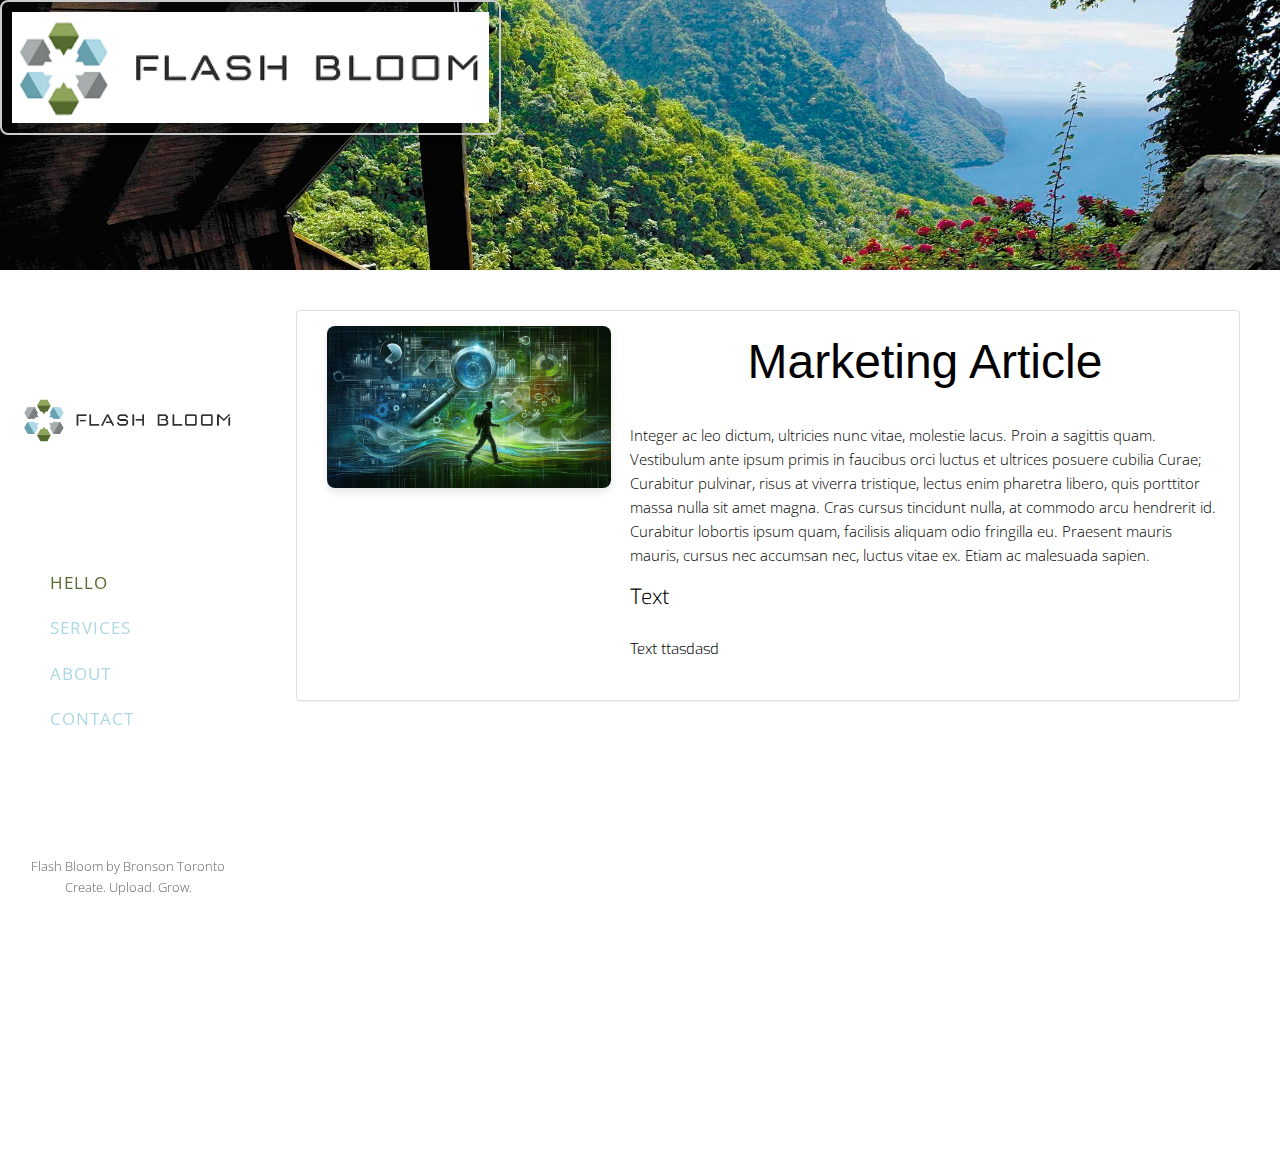
<file: marketing-article-example.html>
<!DOCTYPE html>
<html lang="en">

<head>

    <!--  Flash Bloom Marketing.
          Create. Upload. Grow.
          Sic Transit Gloria Mundi-->


    <title>Flash Bloom Marketing | Create. Upload. Grow.</title>

    <meta charset="utf-8">
    <meta name="robots" content="index, follow">
    <meta name="viewport" content="width=device-width, initial-scale=1.0">
    <meta name="keywords" content="Digital Marketing Services, Search Engine Optimization, Lead Generation, Creativity, Growth, Analytics, Online Presence Growth">
    <meta name="author" content="Anthony Toronto">
    <meta name="description" content=" ">

    <meta property="og:url" content="https://www.flashbloom.com/marketing-article-example.html" />
    <meta property="og:title" content="Flash Bloom Marketing | Create. Upload. Grow." />
    <meta property="og:site_name" content="Flash Bloom Marketing" />
    <meta property="og:locale" content="en_US" />
    <meta property="og:type" content="website" />
    <meta property="og:description" content="Ready for all systems grow? Flash Bloom Marketing is a full service client satisfaction oriented digital marketing company that specializes in lead generation through SEO, SEM, CRO and Analytics.
																		         Flash Bloom is the website of freelance digital marketer Anthony Toronto." />

    <meta itemprop="logo" content="https://www.flashbloom.com/images/logo.png" />
    <meta itemprop="image" content="https://www.flashbloom.com/images/logo.png" />
    <meta itemprop="alternateName" content="Flash Bloom Marketing" />
    <meta itemprop="description" content="Ready for all systems grow? Flash Bloom Marketing is a full service client satisfaction oriented digital marketing company that specializes in lead generation through SEO, SEM, CRO and Analytics.
																		   Flash Bloom is the website of freelance digital marketer Anthony Toronto" />


    <link rel="canonical" href="https://www.flashbloom.com/blog" />
    <!-- Bootstrap -->
    <link href="css/bootstrap.min.css" rel="stylesheet" media="screen">
    <link href="css/animate.css" rel="stylesheet" media="screen">
    <link href="css/streamline-icons.css" rel="stylesheet" media="screen">
    <!-- <link href="css/font-awesome.min.css" rel="stylesheet" media="screen"> -->
    <link href="css/perfect-scrollbar.css" rel="stylesheet" media="screen">
    <link href="css/styles.css" rel="stylesheet" media="screen">

    <!-- Favicon -->
    <link rel="shortcut icon" href="images/favicon.png">

    <!-- <link href='http://fonts.googleapis.com/css?family=Lato:300,400,700,300italic,400italic,700italic' rel='stylesheet' type='text/css'> -->
    <!-- <link rel="stylesheet" href="https://cdnjs.cloudflare.com/ajax/libs/font-awesome/4.7.0/css/font-awesome.min.css"> -->
    <!-- <link href='http://fonts.googleapis.com/css?family=Roboto+Slab:400,700,100,300' rel='stylesheet' type='text/css'>
    <link href='http://fonts.googleapis.com/css?family=Open+Sans:300italic,400italic,400,300,700' rel='stylesheet' type='text/css'> -->
    <link href="https://fonts.googleapis.com/css?family=Roboto+Slab:100,300,400,700&display=swap" rel="stylesheet">
	<link href="https://fonts.googleapis.com/css?family=Open+Sans:300italic,400italic,300,400,700&display=swap" rel="stylesheet">
    <!-- <link href="https://fonts.googleapis.com/css?family=Exo" rel="stylesheet"> -->
    <link href="https://fonts.googleapis.com/css?family=Exo&display=swap" rel="stylesheet">

    <!-- Global site tag (gtag.js) - Google Analytics -->
    <script async src="https://www.googletagmanager.com/gtag/js?id=UA-92895612-1"></script>

    <script>
        window.dataLayer = window.dataLayer || [];
        function gtag(){dataLayer.push(arguments);}
        gtag('js', new Date());

        gtag('config', 'UA-92895612-1');
    </script>

    <!-- Start of HubSpot Embed Code -->
    <script type="text/javascript" id="hs-script-loader" async defer src="https://js.hs-scripts.com/3980524.js"></script>
    <!-- End of HubSpot Embed Code -->

    <!-- HTML5 shim and Respond.js IE8 support of HTML5 elements and media queries -->
    <!--[if lt IE 9]>
    <script src="js/ie/html5shiv.js"></script>
    <script src="js/ie/respond.min.js"></script>
    <![endif]-->

    <style>
        #blog-banner-logo {
            border: 2px solid #ccc; /* Subtle light gray border */
            padding: 10px; /* Padding inside the border */
            box-shadow: 0 4px 8px rgba(0, 0, 0, 0.1); /* Soft shadow for depth */
            border-radius: 8px; /* Rounded corners */
            transition: all 0.3s ease; /* Smooth transition on hover */
        }

        #blog-banner-logo:hover {
            border-color: #444; /* Darker border on hover */
            box-shadow: 0 6px 12px rgba(0, 0, 0, 0.2); /* More pronounced shadow on hover */
        }

    .article-photo {
        width: 100%; /* Ensure image fills the column width */
        height: auto; /* Maintain aspect ratio */
        margin: 15px; /* Adds space around the image */
        border-radius: 8px; /* Optional: Rounded corners for consistency with logo */
        box-shadow: 0 4px 8px rgba(0, 0, 0, 0.1); /* Optional: Add a subtle shadow */
    }

    .panel {
        margin-bottom: 30px; /* Add space between article panels */
    }

    </style>

</head>


<body>
<header id="blog-banner" style="height: 30%;">
    <a href="https://www.flashbloom.com"><img id="blog-banner-logo" src="images/logo@2.png"></a>
</header>
<div id="header">
    <div id="sidebar-content">
        <div class="logo-menu">
            <div class="logo">
                <a href="https://flashbloom.com"><img id="logo-image" src="images/logo.png" alt="Logo"></a>
            </div>
            <div class="menu">
                <div class="menu-container" id="menu-container">
                    <div class="menu-bar"></div>
                    <div class="menu-bar"></div>
                    <div class="menu-bar"></div>
                </div>
            </div>
        </div>

        <nav id="nav-container">
            <ul>
                <li><a class="current-page" href="https://flashbloom.com">Hello</a></li>
                <li><a href="/services">Services</a></li>
                <li><a href="/about">About</a></li>
                <li><a href="/contact">Contact</a></li>
            </ul>
        </nav><!-- end nav-container -->

        <div class="social-container">
            <a href="https://www.linkedin.com/in/Bronson-toronto/" target="_blank"><i
                    class="fa fa-linkedin"></i></a>
        </div>

        <div id="footer">
            <div id="footer-content">
                <span class="copy">Flash Bloom by Bronson Toronto</span> </br>
                <span class="copy">Create. Upload. Grow.</span>
            </div>
        </div>

    </div><!-- end sidebar-content -->
</div><!--end header-->

<div class="main-content full-height wow fadeIn">
    <div class="article-container marketing">
        <div class="article-box">
        <div class="panel panel-default">
            <div class="row">
                <div class="col-md-4">
                    <img class="article-photo" src="images/seo.jpeg">
                </div>
                <div class="col-md-8 article-box">
                    <h1 class="article-title">Marketing Article</h1>
                    <p class="article-body">
                        Integer ac leo dictum, ultricies nunc vitae, molestie lacus. Proin a sagittis quam. Vestibulum ante ipsum primis in faucibus orci luctus et ultrices posuere cubilia Curae; Curabitur pulvinar, risus at viverra tristique, lectus enim pharetra libero, quis porttitor massa nulla sit amet magna. Cras cursus tincidunt nulla, at commodo arcu hendrerit id. Curabitur lobortis ipsum quam, facilisis aliquam odio fringilla eu. Praesent mauris mauris, cursus nec accumsan nec, luctus vitae ex. Etiam ac malesuada sapien.
                        <h2>Text<h2/>

                          <p>Text ttasdasd</p>
                        </p>
                </div>
            </div>
        </div>
    </div>
    </div>

</div><!--end main-content-->


<!-- jQuery (necessary for Bootstrap's JavaScript plugins) -->
<script type="text/javascript" src="https://ajax.googleapis.com/ajax/libs/jquery/1.10.1/jquery.min.js"></script>
<!-- Include all compiled plugins (below), or include individual files as needed -->
<script src="js/nprogress.js"></script>
<script src="js/imagesloaded.pkgd.min.js"></script>
<script src="js/bootstrap.min.js"></script>
<script src="js/jquery.isotope.min.js"></script>
<script src="js/jquery.bxslider.min.js"></script>
<script src="js/jquery.fitvids.js"></script>
<script src="js/jquery.transit.min.js"></script>
<script src="js/jquery.mousewheel.js"></script>
<script src="js/perfect-scrollbar-0.4.8.min.js"></script>
<script src="js/jquery.mobilemenu.js"></script>
<script src="js/jquery.parallax-1.1.3.js"></script>
<script src="js/jquery.inview.min.js"></script>
<script src="js/retina-1.1.0.min.js"></script>
<script src="js/jquery.easypiechart.min.js"></script>
<script src="js/wow.min.js"></script>
<script src="js/custom.js"></script>

<script>
    function SetActive(style) {
        $(".blog-filter").each(function() {
            if (this.classList.contains(style.replace('.', ''))) {
                $(this).removeClass("current-page").addClass("current-page");
            } else {
                $(this).removeClass("current-page");
            }
        });
    }

    function FilterBy(style) {
        if (style === "*") {
            $(".article-container").each(function (){
               $(this).show();
            });
            return;
        }

        $(".article-container" + style).each(function (){
           $(this).show();
        });

        $(".article-container").not(style).each(function (){
           $(this).hide();
        });
    }

    window.setInterval(function (){
        var filter = window.location.hash.substr(1);
        if (filter) {
            SetActive(filter);
            FilterBy(filter);
        }
    }, 100);

</script>

</body>
</html>
</file>
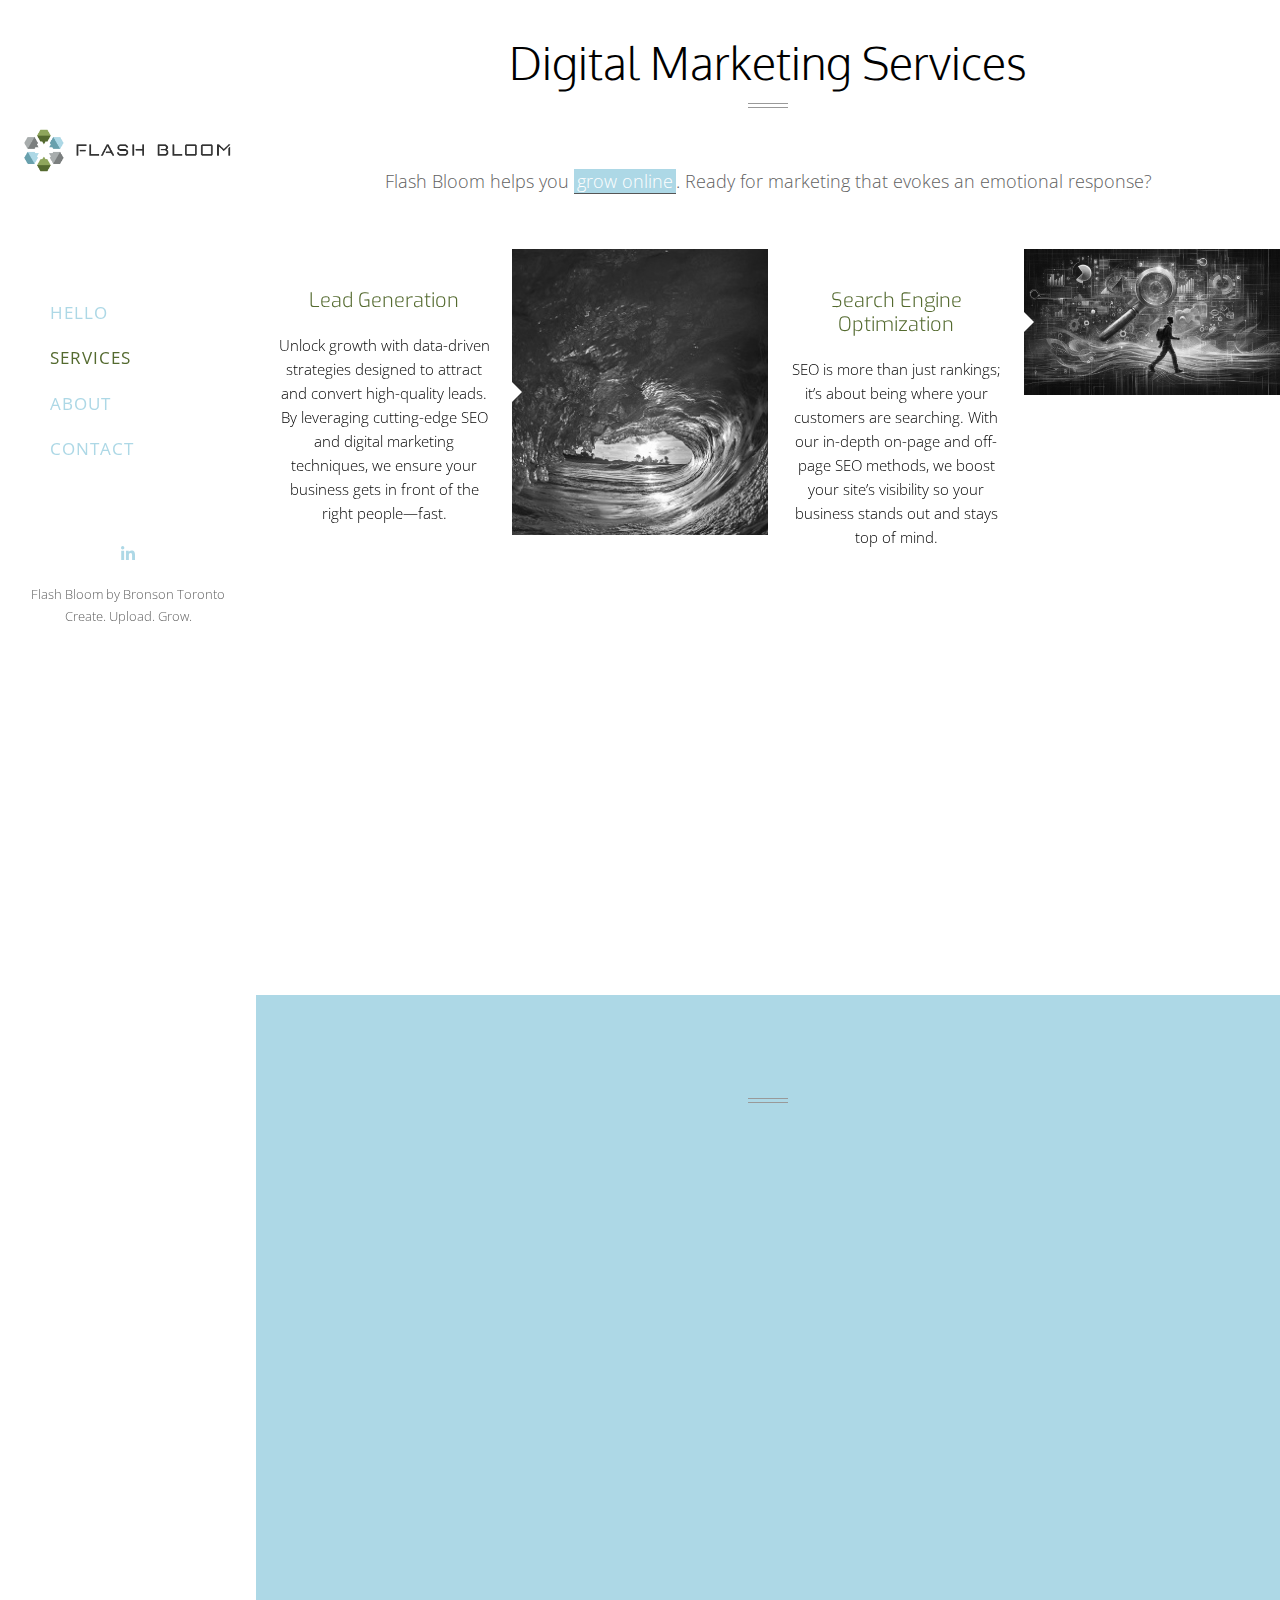
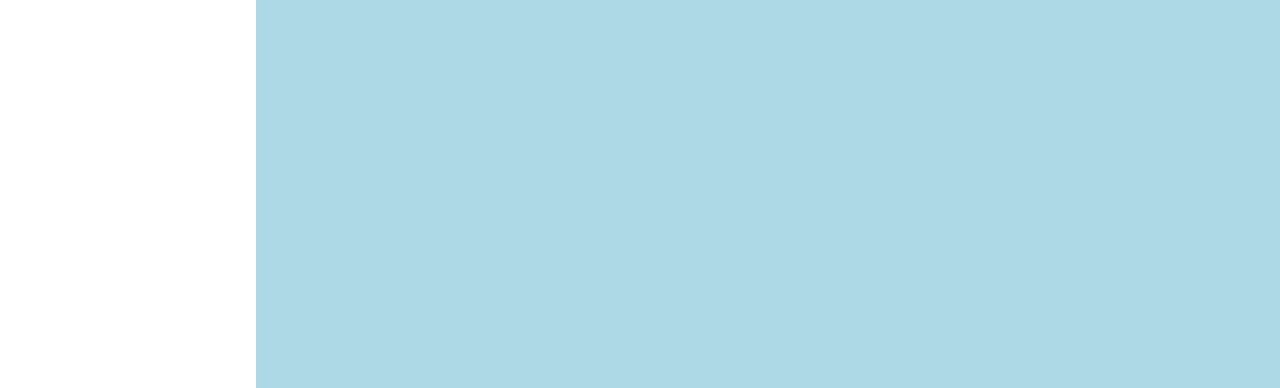
<file: services.html>
<!DOCTYPE html>
<html lang="en">

<head>

	<!--Flash Bloom Marketing.
Create. Upload. Grow.
The soul becomes dyed with the color of its thoughts.-->

	<title>Flash Bloom | Digital Marketing Services</title>

	<meta charset="utf-8">
	<meta name="robots" content="index, follow">
	<meta name="viewport" content="width=device-width, initial-scale=1.0">
	<meta name="description"
		content="Flash Bloom Marketing provides digital marketing services that works with brands to grow online. From search engine optimization to web analytics we have a wide array of ways to help your organization grow.">
	<meta name="keywords"
		content="Digital marketing services, Search Engine Optimization, Lead generation, google analytics, link building, on-page SEO, off-page SEO, keyword research">
	<meta name="author" content="Bronson Toronto">

	<meta property="og:url" content="https://flashbloom.com/services" />
	<meta property="og:title" content="Flash Bloom | Digital Marketing Services " />
	<meta property="og:description"
		content="Flash Bloom provides digital marketing services that works with brands to grow online. From search engine optimization to web analytics we have a wide array of ways to help your organization grow." />
	<meta property="og:site_name" content="Flash Bloom" />
	<meta property="og:locale" content="en_US" />
	<meta property="og:type" content="website" />

	<!-- Favicon -->
	<link rel="shortcut icon" href="images/favicon.png">
	<link rel="canonical" href="https://flashbloom.com/services" />

	<!-- Bootstrap -->
	<link href="css/bootstrap.min.css" rel="stylesheet" media="screen">
	<link href="css/animate.css" rel="stylesheet" media="screen">
	<link href="css/streamline-icons.css" rel="stylesheet" media="screen">
	<!-- <link href="css/font-awesome.min.css" rel="stylesheet" media="screen"> -->
	<link href="css/perfect-scrollbar.css" rel="stylesheet" media="screen">
	<link href="css/styles.css" rel="stylesheet" media="screen">
	<!-- <link href="https://fonts.googleapis.com/css?family=Exo" rel="stylesheet">
	<link href="https://fonts.googleapis.com/css?family=Oxygen" rel="stylesheet"> -->

	<link href="https://fonts.googleapis.com/css?family=Exo&display=swap" rel="stylesheet">
	<link href="https://fonts.googleapis.com/css?family=Oxygen&display=swap" rel="stylesheet">

	<!-- <link href='http://fonts.googleapis.com/css?family=Lato:300,400,700,300italic,400italic,700italic' rel='stylesheet' type='text/css'> -->
	<!-- <link href='http://fonts.googleapis.com/css?family=Roboto+Slab:400,700,100,300' rel='stylesheet' type='text/css'>
	<link href='http://fonts.googleapis.com/css?family=Open+Sans:300italic,400italic,400,300,700' rel='stylesheet' type='text/css'> -->

	<link href="https://fonts.googleapis.com/css?family=Roboto+Slab:100,300,400,700&display=swap" rel="stylesheet">
	<link href="https://fonts.googleapis.com/css?family=Open+Sans:300italic,400italic,300,400,700&display=swap" rel="stylesheet">

	<!-- <link rel="stylesheet" href="https://cdnjs.cloudflare.com/ajax/libs/font-awesome/4.7.0/css/font-awesome.min.css"> -->

	<!-- <link rel="stylesheet" href="https://cdnjs.cloudflare.com/ajax/libs/font-awesome/6.5.0/css/all.min.css"> -->


	<!-- Global site tag (gtag.js) - Google Analytics -->

	<script async src="https://www.googletagmanager.com/gtag/js?id=UA-92895612-1"></script>

	<script>
		window.dataLayer = window.dataLayer || [];
		function gtag() { dataLayer.push(arguments); }
		gtag('js', new Date());

		gtag('config', 'UA-92895612-1');
	</script>

	<!-- Start of HubSpot Embed Code -->
	<!-- <script type="text/javascript" id="hs-script-loader" async defer src="//js.hs-scripts.com/3980524.js"></script> -->
	<!-- End of HubSpot Embed Code -->

	<!-- HTML5 shim and Respond.js IE8 support of HTML5 elements and media queries -->
	<!--[if lt IE 9]>
			<script src="js/ie/html5shiv.js"></script>
			<script src="js/ie/respond.min.js"></script>
		<![endif]-->

	<script type="application/ld+json">
	{
	"@context": "https://schema.org",
	"@type": "Corporation",
	"name": "Flash Bloom",
	"url": "http://flashbloom.com/",
	"logo": "https://flashbloom.com/images/logo.png",
	"alternateName": "Bronson Toronto",
	"contactPoint": {
		"@type": "ContactPoint",
		"email": "Bronson@flashbloom.com",
		"telephone": "+1-802-772-0442",
		"contactType": "Customer Support"
	},
	"sameAs": [
		"https://www.linkedin.com/company/flash-bloom/",
		"https://twitter.com/flashbloom",
		"https://www.instagram.com/flashbloom_marketing/",
		"https://www.facebook.com/flashbloommarketing/"
	],
	"openingHoursSpecification": [
		{
			"@type": "OpeningHoursSpecification",
			"dayOfWeek": [
				"Monday",
				"Tuesday",
				"Wednesday",
				"Thursday",
				"Friday"
			],
			"opens": "10:00",
			"closes": "17:00"
		},
		{
			"@type": "OpeningHoursSpecification",
			"dayOfWeek": [
				"Saturday",
				"Sunday"
			],
			"opens": "00:00",
			"closes": "00:00",
			"description": "Closed"
		}
	],
	"service": {
		"@type": "Service",
		"serviceType": "Search Engine Optimization (SEO) and Digital Marketing",
		"url": "https://flashbloom.com/services",
		"description": "Comprehensive SEO and digital marketing services, including on-page optimization, link building, content strategy, SEO reporting, website analytics, lead generation, and digital marketing consulting. Designed to help businesses rank higher, generate leads, and gain more visibility online.",
		"areaServed": [
			{
				"@type": "Place",
				"name": "United States"
			},
			{
				"@type": "Place",
				"name": "San Diego, California"
			}
		]
	},
	"hasOfferCatalog": {
		"@type": "OfferCatalog",
		"name": "SEO and Digital Marketing Services",
		"itemListElement": [
			{
				"@type": "Offer",
				"itemOffered": {
					"@type": "Service",
					"name": "On-Page SEO",
					"description": "Optimizing individual web pages to rank higher and earn more relevant traffic in search engines. Includes improving meta tags, headers, keyword usage, and ensuring the content is fully optimized for search engines and user experience."
				}
			},
			{
				"@type": "Offer",
				"itemOffered": {
					"@type": "Service",
					"name": "Link Building",
					"description": "Increases the number and quality of inbound links to a webpage to improve its ranking. Focuses on ethical, white-hat link-building strategies such as outreach, guest posting, and earning natural links from authoritative websites."
				}
			},
			{
				"@type": "Offer",
				"itemOffered": {
					"@type": "Service",
					"name": "Content Strategy",
					"description": "Crafting a content roadmap tailored to your business's needs, including keyword research, topic generation, content gap analysis, and optimizing existing content to increase organic traffic and improve brand authority."
				}
			},
			{
				"@type": "Offer",
				"itemOffered": {
					"@type": "Service",
					"name": "SEO Reporting",
					"description": "In-depth reports tracking your website’s SEO performance, keyword rankings, backlinks, and traffic. Monthly reports include actionable insights to continuously improve your SEO strategy."
				}
			},
			{
				"@type": "Offer",
				"itemOffered": {
					"@type": "Service",
					"name": "Digital Marketing Consulting",
					"description": "Tailored digital marketing strategies, including SEO consultation, content marketing and reporting to improve online visibility and customer engagement."
				}
			},
			{
				"@type": "Offer",
				"itemOffered": {
					"@type": "Service",
					"name": "Website Analytics",
					"description": "Tracks user behavior, traffic sources, and key performance indicators (KPIs). Data-driven optimization to improve website performance and marketing ROI."
				}
			},
			{
				"@type": "Offer",
				"itemOffered": {
					"@type": "Service",
					"name": "Lead Generation",
					"description": "Driving qualified leads through targeted campaigns and optimized conversion funnels, helping businesses grow their customer base and revenue."
				}
			}
		]
	},
	"founder": {
		"@type": "Person",
		"name": "Bronson Toronto",
		"jobTitle": "Founder & SEO Specialist",
		"url": "https://flashbloom.com/about",
		"email": "Bronson@flashbloom.com",
		"telephone": "+1-802-772-0442",
		"worksFor": {
			"@type": "Organization",
			"name": "Flash Bloom",
			"url": "http://flashbloom.com/"
		},
		"sameAs": [
			"https://www.linkedin.com/in/bronson-toronto/",
			"https://x.com/BronsonToronto"
		]
	}
	}
	</script>



</head>

<body>

	<header id="header">
		<div id="sidebar-content">
			<div class="logo-menu">
				<div class="logo">
					<a href="/"><img id="logo-image" src="images/logo.png" alt="Logo"></a>
				</div>
				<div class="logo-mobile">
					<a href="/"><img id="logo-image-mobile" src="images/logo@2mobile.png" alt="Logo"></a>
				</div>
				<div class="menu">
					<div class="menu-container" id="menu-container">
						<div class="menu-bar"></div>
						<div class="menu-bar"></div>
						<div class="menu-bar"></div>
					</div>
				</div>
			</div>

			<nav id="nav-container">
				<ul>
					<li><a href="/">Hello</a></li>
					<li><a href="./services.html" class="current-page">Services</a></li>
					<li><a href="./about.html">About</a></li>
					<li><a href="./contact.html">Contact</a></li>
				</ul>
			</nav><!-- end nav-container -->

			<div class="social-container">
				<a href="https://www.linkedin.com/in/Bronson-toronto/" target="_blank">
					<!-- <i class="fa fa-linkedin"></i> -->
					<img src="./icons/linkedin-in.svg" alt="Linkedin">
				</a>
			</div>
			<div class="social-container-mobile social-container-mobile-cyan">
				<a href="https://www.linkedin.com/in/Bronson-toronto/" target="_blank">
					<img src="./icons/linkedin-in.svg" alt="Linkedin">
				</a>
			</div>

			<div id="footer">
				<div id="footer-content">
					<span class="copy">Flash Bloom by Bronson Toronto</span> </br>
					<span class="copy">Create. Upload. Grow.</span>
				</div>
			</div>

		</div><!-- end sidebar-content -->
	</header><!--end header-->

	<div class="main-content">

		<section id="services" class="section-block wow fadeIn">
			<h1 class="section-title wow bounceIn">Digital Marketing Services</h1>
			<div class="divider"></div>
			<span class="tagline wow fadeInUp">Flash Bloom helps you <a href="/contact">grow online</a>. Ready for
				marketing that evokes an emotional response?</span>

			<ul class="services-list">
				<li class="service-box service-box_right-image clearfix">
					<div class="service-description">
						<h5>Lead Generation</h5>
						<p>Unlock growth with data-driven strategies designed to attract and convert high-quality leads.
							By leveraging cutting-edge SEO and digital marketing techniques, we ensure your business
							gets in front of the right people—fast.</p>
					</div>
					<div class="service-image">
						<img src="images/service1.png" alt="">
					</div>
				</li>
				<li class="service-box service-box_right-image clearfix">
					<div class="service-description">
						<h5>Search Engine Optimization</h5>
						<p>SEO is more than just rankings; it’s about being where your customers are searching. With our
							in-depth on-page and off-page SEO methods, we boost your site’s visibility so your business
							stands out and stays top of mind.</p>
					</div>
					<div class="service-image">
						<img src="images/service2.jpeg" alt="">
					</div>
				</li>
				<li class="service-box service-box_left-image clearfix">
					<div class="service-description">
						<h5>Website Analytics</h5>
						<p>Data is the backbone of smart marketing. Our comprehensive, multi-channel analytics approach
							uncovers insights into your audience's behavior, helping you refine your strategy and make
							informed decisions to boost performance.</p>
					</div>
					<div class="service-image">
						<img src="images/service3.png" alt="">
					</div>
				</li>
				<li class="service-box service-box_left-image clearfix">
					<div class="service-description">
						<h5>Consulting</h5>
						<p>Whether you're launching a new campaign or revamping your digital approach, our expert
							consulting services give you a roadmap for success. Book your free consultation, and let’s
							build a strategy that delivers.</p>
					</div>
					<div class="service-image">
						<img src="images/service4.png" alt="">
					</div>
				</li>

			</ul><!-- end services-list -->

		</section><!-- end section-block -->

		<section class="section-block bg-color">

			<h1 class="section-title wow bounceIn"><span class="light">Pricing</span></h1>
			<div class="divider"></div>
			<span class="tagline wow fadeInUp"> At Flash Bloom, you get direct access to high-level digital marketing
				expertise, without the layers and overhead of a traditional agency. We believe in cystal clear
				communication,
				precise goals, and transperant pricing. Every strategy is tailored to your unique needs, ensuring that
				each hour spent is focused on driving measurable results. With us, you get the best of both worlds:
				top-tier talent
				and a personalized approach, all designed to deliver success.</span>



			<div class="row">

				<div class="col-sm-4 priceplan wow fadeInDown">
					<div class="priceplan-head">
						<div class="priceplan-icon">
							<!-- <i class="fa fa-diamond" style="color:#ffffff;"></i> -->
							<img src="./icons/gem.svg" class="ic-diamond-service" alt="Diamond">
						</div>
						<h5 class="priceplan-name">Lucius</h5>
						<div class="priceplan-price">$1500</div>
					</div>
					<div class="priceplan-button">

						<button class="button"><a href="/contact" style="color:black">Boost</a></button>
					</div>
					<ul class="priceplan-options">
						<li class="priceplan-hours">20 Monthly Hours</li>
						<br />
						<li><i class="fa fa-check"></i>Site Audit</li>
						<li><i class="fa fa-check"></i>SEO Growth Plan</li>
						<li><i class="fa fa-check"></i>Marketing Dashboard</li>
						<li><i class="fa fa-check"></i>Monthly Reporting</li>
					</ul>

				</div><!-- end col-sm-4 -->


				<div class="col-sm-4 priceplan wow fadeInDown" data-wow-delay="0.5s">
					<div class="priceplan-head">
						<div class="priceplan-icon">
							<!-- <i class="fa fa-diamond" style="color:#ffffff;"></i>
							<i class="fa fa-diamond" style="color:#ffffff;"></i> -->
							<img src="./icons/gem.svg" class="ic-diamond-service" alt="Diamond">
							<img src="./icons/gem.svg" class="ic-diamond-service" alt="Diamond">
						</div>
						<h5 class="priceplan-name">Gaius</h5>
						<div class="priceplan-price">$3000</div>
					</div>
					<div class="priceplan-button">
						<button class="button"><a href="/contact" style="color:black">Boost</a></button>
					</div>
					<ul class="priceplan-options">
						<li class="priceplan-hours">40 Monthly Hours</li>
						<br />
						<li><i class="fa fa-check"></i>Site Audit</li>
						<li><i class="fa fa-check"></i>SEO Growth Plan</li>
						<li><i class="fa fa-check"></i>Content Strategy Development</li>
						<li><i class="fa fa-check"></i>Marketing Dashboard</li>
						<li><i class="fa fa-check"></i>Monthly Reporting</li>
					</ul>
				</div><!-- end col-sm-4 -->


				<div class="col-sm-4 priceplan wow fadeInDown" data-wow-delay="1s">
					<div class="priceplan-head">
						<div class="priceplan-icon">
							<!-- <i class="fa fa-diamond" style="color:#ffffff;"></i>
							<i class="fa fa-diamond" style="color:#ffffff;"></i>
							<i class="fa fa-diamond" style="color:#ffffff;"></i> -->
							<img src="./icons/gem.svg" class="ic-diamond-service" alt="Diamond">
							<img src="./icons/gem.svg" class="ic-diamond-service" alt="Diamond">
							<img src="./icons/gem.svg" class="ic-diamond-service" alt="Diamond">
						</div>
						<h5 class="priceplan-name">Marcus</h5>
						<div class="priceplan-price">$5000</div>
					</div>
					<div class="priceplan-button">
						<button class="button"><a href="/contact" style="color:black">Boost</a></button>
					</div>
					<ul class="priceplan-options">
						<li class="priceplan-hours">70 Monthly Hours</li>
						<br />
						<li><i class="fa fa-check"></i>Site Audit</li>
						<li><i class="fa fa-check"></i>SEO Growth Plan</li>
						<li><i class="fa fa-check"></i>Content Strategy Development</li>
						<li><i class="fa fa-check"></i>Advanced Industry Research</li>
						<li><i class="fa fa-check"></i>Link Building Strategy</li>
						<li><i class="fa fa-check"></i>Marketing Dashboard</li>
						<li><i class="fa fa-check"></i>Monthly Reporting</li>
					</ul>

				</div><!-- end col-sm-4 -->

			</div><!-- end row -->

		</section><!-- end section-block -->

	</div><!--end main-content-->


	<!-- jQuery (necessary for Bootstrap's JavaScript plugins) -->
	<!-- <script type="text/javascript" src="http://ajax.googleapis.com/ajax/libs/jquery/1.10.1/jquery.min.js"></script> -->
	<script src="./js/jquery.min.js"></script>
	<!-- Include all compiled plugins (below), or include individual files as needed -->
	<script src="js/nprogress.js"></script>
	<script src="js/imagesloaded.pkgd.min.js"></script>
	<script src="js/bootstrap.min.js"></script>
	<script src="js/jquery.isotope.min.js"></script>
	<script src="js/jquery.bxslider.min.js"></script>
	<script src="js/jquery.fitvids.js"></script>
	<script src="js/jquery.transit.min.js"></script>
	<script src="js/jquery.mousewheel.js"></script>
	<script src="js/jquery.mousewheel.js"></script>
	<script src="js/perfect-scrollbar-0.4.8.min.js"></script>
	<script src="js/jquery.mobilemenu.js"></script>
	<script src="js/jquery.parallax-1.1.3.js"></script>
	<script src="js/jquery.inview.min.js"></script>
	<script src="js/retina-1.1.0.min.js"></script>
	<script src="js/jquery.easypiechart.min.js"></script>
	<script src="js/wow.min.js"></script>
	<script src="js/custom.js"></script>
	<script>
		jQuery(window).ready(function ($) {

			var $window = $(window);
			var $container = $('.services-list');

			$container.isotope({
				itemSelector: '.service-box',
				layoutMode: 'fitRows',
				isAnimated: true,
				complete: setTimeout(function () { $container.isotope('reLayout'); }, 150)
			})

			function getColumnNumber() {
				var $window = $(window);
				var windowsize = $window.width();
				var masonryCol = 2;


				var windowsize = $window.width();

				if (windowsize >= 992) {
					masonryCol = 2;
				}
				else if ((windowsize < 992)) {
					masonryCol = 1;
				}

				return masonryCol;
			}

			function setColumns() {
				var containerW = $container.width();
				var windowsize = $window.width();
				masonryCol = getColumnNumber(),
					columnW = Math.floor(containerW / masonryCol);

				$container.find('.service-box').each(function () {
					$(this).css({
						width: columnW + 'px'
					});
				});
			}

			function setLayout() {
				setColumns();
				setTimeout(
					function () {
						$container.isotope('reLayout');
					}
					, 100)
			}

			$container.imagesLoaded(function () {
				setLayout();
			});

			$(window).on('resize', function () {
				setLayout();
			});

		})


	</script>

	<!-- Calendly badge widget begin -->
	<link href="https://assets.calendly.com/assets/external/widget.css" rel="stylesheet">
	<script src="https://assets.calendly.com/assets/external/widget.js" type="text/javascript" async></script>
	<script
		type="text/javascript">window.onload = function () { Calendly.initBadgeWidget({ url: 'https://calendly.com/flash-bloom?hide_gdpr_banner=1', text: 'Set Up Discovery Meeting', color: '#8EA55B', textColor: '#ADD8E6', branding: undefined }); }</script>
	<!-- Calendly badge widget end -->


</body>

</html>
</file>
<file: css/streamline-icons.css>
@charset "UTF-8";

@font-face {
  font-family: "streamline-icons";
  src:url("../fonts/streamline-icons.eot");
  src:url("../fonts/streamline-icons.eot?#iefix") format("embedded-opentype"),
    url("../fonts/streamline-icons.woff") format("woff"),
    url("../fonts/streamline-icons.ttf") format("truetype"),
    url("../fonts/streamline-icons.svg#streamline-icons") format("svg");
  font-weight: normal;
  font-style: normal;

}

[data-icon]:before {
  font-family: "streamline-icons" !important;
  content: attr(data-icon);
  font-style: normal !important;
  font-weight: normal !important;
  font-variant: normal !important;
  text-transform: none !important;
  speak: none;
  line-height: 1;
  -webkit-font-smoothing: antialiased;
  -moz-osx-font-smoothing: grayscale;
}

[class^="icon-"]:before,
[class*=" icon-"]:before {
  font-family: "streamline-icons" !important;
  font-style: normal !important;
  font-weight: normal !important;
  font-variant: normal !important;
  text-transform: none !important;
  speak: none;
  line-height: 1;
  -webkit-font-smoothing: antialiased;
  -moz-osx-font-smoothing: grayscale;
}

.icon-armchair-chair-streamline:before {
  content: "a";
}
.icon-arrow-streamline-target:before {
  content: "b";
}
.icon-backpack-streamline-trekking:before {
  content: "c";
}
.icon-bag-shopping-streamline:before {
  content: "d";
}
.icon-barbecue-eat-food-streamline:before {
  content: "e";
}
.icon-barista-coffee-espresso-streamline:before {
  content: "f";
}
.icon-bomb-bug:before {
  content: "g";
}
.icon-book-dowload-streamline:before {
  content: "h";
}
.icon-book-read-streamline:before {
  content: "i";
}
.icon-browser-streamline-window:before {
  content: "j";
}
.icon-brush-paint-streamline:before {
  content: "k";
}
.icon-bubble-comment-streamline-talk:before {
  content: "l";
}
.icon-bubble-love-streamline-talk:before {
  content: "m";
}
.icon-caddie-shop-shopping-streamline:before {
  content: "n";
}
.icon-caddie-shopping-streamline:before {
  content: "o";
}
.icon-camera-photo-polaroid-streamline:before {
  content: "p";
}
.icon-camera-photo-streamline:before {
  content: "q";
}
.icon-camera-streamline-video:before {
  content: "r";
}
.icon-chaplin-hat-movie-streamline:before {
  content: "s";
}
.icon-chef-food-restaurant-streamline:before {
  content: "t";
}
.icon-clock-streamline-time:before {
  content: "u";
}
.icon-cocktail-mojito-streamline:before {
  content: "v";
}
.icon-coffee-streamline:before {
  content: "w";
}
.icon-computer-imac:before {
  content: "x";
}
.icon-computer-imac-2:before {
  content: "y";
}
.icon-computer-macintosh-vintage:before {
  content: "z";
}
.icon-computer-network-streamline:before {
  content: "A";
}
.icon-computer-streamline:before {
  content: "B";
}
.icon-cook-pan-pot-streamline:before {
  content: "C";
}
.icon-crop-streamline:before {
  content: "D";
}
.icon-crown-king-streamline:before {
  content: "E";
}
.icon-danger-death-delete-destroy-skull-stream:before {
  content: "F";
}
.icon-dashboard-speed-streamline:before {
  content: "G";
}
.icon-database-streamline:before {
  content: "H";
}
.icon-delete-garbage-streamline:before {
  content: "I";
}
.icon-design-graphic-tablet-streamline-tablet:before {
  content: "J";
}
.icon-design-pencil-rule-streamline:before {
  content: "K";
}
.icon-diving-leisure-sea-sport-streamline:before {
  content: "L";
}
.icon-drug-medecine-streamline-syringue:before {
  content: "M";
}
.icon-earth-globe-streamline:before {
  content: "N";
}
.icon-eat-food-fork-knife-streamline:before {
  content: "O";
}
.icon-eat-food-hotdog-streamline:before {
  content: "P";
}
.icon-edit-modify-streamline:before {
  content: "Q";
}
.icon-email-mail-streamline:before {
  content: "R";
}
.icon-envellope-mail-streamline:before {
  content: "S";
}
.icon-eye-dropper-streamline:before {
  content: "T";
}
.icon-factory-lift-streamline-warehouse:before {
  content: "U";
}
.icon-first-aid-medecine-shield-streamline:before {
  content: "V";
}
.icon-food-ice-cream-streamline:before {
  content: "W";
}
.icon-frame-picture-streamline:before {
  content: "X";
}
.icon-grid-lines-streamline:before {
  content: "Y";
}
.icon-handle-streamline-vector:before {
  content: "Z";
}
.icon-happy-smiley-streamline:before {
  content: "0";
}
.icon-headset-sound-streamline:before {
  content: "1";
}
.icon-home-house-streamline:before {
  content: "2";
}
.icon-ibook-laptop:before {
  content: "3";
}
.icon-ink-pen-streamline:before {
  content: "4";
}
.icon-ipad-streamline:before {
  content: "5";
}
.icon-iphone-streamline:before {
  content: "6";
}
.icon-ipod-mini-music-streamline:before {
  content: "7";
}
.icon-ipod-music-streamline:before {
  content: "8";
}
.icon-ipod-streamline:before {
  content: "9";
}
.icon-japan-streamline-tea:before {
  content: "!";
}
.icon-laptop-macbook-streamline:before {
  content: "\"";
}
.icon-like-love-streamline:before {
  content: "#";
}
.icon-link-streamline:before {
  content: "$";
}
.icon-lock-locker-streamline:before {
  content: "%";
}
.icon-locker-streamline-unlock:before {
  content: "&";
}
.icon-macintosh:before {
  content: "'";
}
.icon-magic-magic-wand-streamline:before {
  content: "(";
}
.icon-magnet-streamline:before {
  content: ")";
}
.icon-man-people-streamline-user:before {
  content: "*";
}
.icon-map-pin-streamline:before {
  content: "+";
}
.icon-map-streamline-user:before {
  content: ",";
}
.icon-micro-record-streamline:before {
  content: "-";
}
.icon-monocle-mustache-streamline:before {
  content: ".";
}
.icon-music-note-streamline:before {
  content: "/";
}
.icon-music-speaker-streamline:before {
  content: ":";
}
.icon-notebook-streamline:before {
  content: ";";
}
.icon-paint-bucket-streamline:before {
  content: "<";
}
.icon-painting-pallet-streamline:before {
  content: "=";
}
.icon-painting-roll-streamline:before {
  content: ">";
}
.icon-pen-streamline:before {
  content: "?";
}
.icon-pen-streamline-1:before {
  content: "@";
}
.icon-pen-streamline-2:before {
  content: "[";
}
.icon-pen-streamline-3:before {
  content: "]";
}
.icon-photo-pictures-streamline:before {
  content: "^";
}
.icon-picture-streamline:before {
  content: "_";
}
.icon-picture-streamline-1:before {
  content: "`";
}
.icon-receipt-shopping-streamline:before {
  content: "{";
}
.icon-remote-control-streamline:before {
  content: "|";
}
.icon-settings-streamline:before {
  content: "}";
}
.icon-settings-streamline-1:before {
  content: "~";
}
.icon-settings-streamline-2:before {
  content: "\";
}
.icon-shoes-snickers-streamline:before {
  content: "\e000";
}
.icon-speech-streamline-talk-user:before {
  content: "\e001";
}
.icon-stamp-streamline:before {
  content: "\e002";
}
.icon-streamline-suitcase-travel:before {
  content: "\e003";
}
.icon-streamline-sync:before {
  content: "\e004";
}
.icon-streamline-umbrella-weather:before {
  content: "\e005";
}
</file>
<file: css/perfect-scrollbar.css>
.ps-container .ps-scrollbar-x-rail {
    position: absolute; /* please don't change 'position' */
    bottom: 3px; /* there must be 'bottom' for ps-scrollbar-x-rail */
    height: 8px;
    -webkit-border-radius: 4px;
    -moz-border-radius: 4px;
    border-radius: 4px;
    opacity: 0;
    filter: alpha(opacity = 0);
    -o-transition: background-color .2s linear, opacity .2s linear;
    -webkit-transition: background-color.2s linear, opacity .2s linear;
    -moz-transition: background-color .2s linear, opacity .2s linear;
    transition: background-color .2s linear, opacity .2s linear;
}

.ps-container:hover .ps-scrollbar-x-rail,
.ps-container.hover .ps-scrollbar-x-rail {
    opacity: 0.6;
    filter: alpha(opacity = 60);
}

.ps-container .ps-scrollbar-x-rail:hover,
.ps-container .ps-scrollbar-x-rail.hover {
    background-color: #eee;
    opacity: 0.9;
    filter: alpha(opacity = 90);
}

.ps-container .ps-scrollbar-x-rail.in-scrolling {
    opacity: 0.9;
    filter: alpha(opacity = 90);
}

.ps-container .ps-scrollbar-y-rail {
    position: absolute; /* please don't change 'position' */
    right: 3px; /* there must be 'right' for ps-scrollbar-y-rail */
    width: 8px;
    -webkit-border-radius: 4px;
    -moz-border-radius: 4px;
    border-radius: 4px;
    opacity: 0;
    filter: alpha(opacity = 0);
    -o-transition: background-color .2s linear, opacity .2s linear;
    -webkit-transition: background-color.2s linear, opacity .2s linear;
    -moz-transition: background-color .2s linear, opacity .2s linear;
    transition: background-color .2s linear, opacity .2s linear;
}

.ps-container:hover .ps-scrollbar-y-rail,
.ps-container.hover .ps-scrollbar-y-rail {
    opacity: 0.6;
    filter: alpha(opacity = 60);
}

.ps-container .ps-scrollbar-y-rail:hover,
.ps-container .ps-scrollbar-y-rail.hover {
    background-color: #eee;
    opacity: 0.9;
    filter: alpha(opacity = 90);
}

.ps-container .ps-scrollbar-y-rail.in-scrolling {
    opacity: 0.9;
    filter: alpha(opacity = 90);
}

.ps-container .ps-scrollbar-x {
    position: absolute; /* please don't change 'position' */
    bottom: 0; /* there must be 'bottom' for ps-scrollbar-x */
    height: 8px;
    background-color: #aaa;
    -webkit-border-radius: 4px;
    -moz-border-radius: 4px;
    border-radius: 4px;
    -o-transition: background-color .2s linear;
    -webkit-transition: background-color.2s linear;
    -moz-transition: background-color .2s linear;
    transition: background-color .2s linear;
}

.ps-container.ie6 .ps-scrollbar-x {
    font-size: 0; /* fixed scrollbar height in xp sp3 ie6 */
}

.ps-container .ps-scrollbar-x-rail:hover .ps-scrollbar-x,
.ps-container .ps-scrollbar-x-rail.hover .ps-scrollbar-x {
    background-color: #999;
}

.ps-container .ps-scrollbar-y {
    position: absolute; /* please don't change 'position' */
    right: 0; /* there must be 'right' for ps-scrollbar-y */
    width: 8px;
    background-color: #aaa;
    -webkit-border-radius: 4px;
    -moz-border-radius: 4px;
    border-radius: 4px;
    -o-transition: background-color .2s linear;
    -webkit-transition: background-color.2s linear;
    -moz-transition: background-color .2s linear;
    transition: background-color .2s linear;
}

.ps-container.ie6 .ps-scrollbar-y {
    font-size: 0; /* fixed scrollbar height in xp sp3 ie6 */
}

.ps-container .ps-scrollbar-y-rail:hover .ps-scrollbar-y,
.ps-container .ps-scrollbar-y-rail.hover .ps-scrollbar-y {
    background-color: #999;
}

.ps-container.ie .ps-scrollbar-x,
.ps-container.ie .ps-scrollbar-y {
    visibility: hidden;
}

.ps-container.ie:hover .ps-scrollbar-x,
.ps-container.ie:hover .ps-scrollbar-y,
.ps-container.ie.hover .ps-scrollbar-x,
.ps-container.ie.hover .ps-scrollbar-y {
    visibility: visible;
}
</file>
<file: css/styles.css>
/*
===========================================================
	TABLE OF CONTENTS
===========================================================
	--Colors
	--Buttons
	--Quote
	--Progress Bar
	--Pricing Tables
	--Typography
	--Basic Styles
	--Sidebar
	--Main Content
	--NProgress
	--Animation
	--Home Page
	--Globals
	--Portfolio
	--Portfolio Masonry
	--Portfolio Projects
	--Portfolio Single
	--About
	--About Single
	--Services
	--Contract
	--Media Queries
	*/
/*
Here are the main colors. Just Ctrl+F and replace them. You'll also only need to
convert them for the RGB values where needed.

*/
/*===========================================================*/
/*	--Colors
/*===========================================================*/
.filters {
  color: #f7f7f7;
}

.bg-color,
.contactform input,
.contactform textarea {
  background-color: #add8e6;
}

.highlight,
.project-pager .slides-total {
  color: #add8e6;
}

.progress-bar,
.ps-container .ps-scrollbar-y,
.ps-container .ps-scrollbar-y-rail:hover .ps-scrollbar-y,
.ps-container .ps-scrollbar-y-rail.hover .ps-scrollbar-y,
.tagline a,
.service-item:hover,
.service-item.active {
  background-color: #add8e6;
}

/*===========================================================*/
/*	--Blog
/*===========================================================*/

#blog-banner {
  background: url("../images/blog_banner.jpg") no-repeat center center;
  background-size: cover;
}

#blog-banner-logo {
  height: 50%;
}

#inner-blog-banner {
  background: url("../images/blog_inner.jpg") no-repeat center center;
  background-size: cover;
}

.article-title {
  text-align: center;
  padding: 1%;
}

.article-image {
  padding: 1%;
}

.article-body>p {
  font-size: 1.5em;
  margin-top: 16px;
  margin-bottom: 16px;
}

#blog-nav-title {
  text-align: center;
  padding: 3em;
}

.article-container {
  padding: 2%;
}

.article-box {
  padding: 2%;
}

/*===========================================================*/
/*	--Buttons
/*===========================================================*/
.button {
  -moz-transition: 1.7s;
  -o-transition: 0.3s;
  -webkit-transition: 0.3s;
  transition: 0.3s;
  position: relative;
  background-color: transparent;
  outline: 0;
  border: 2px solid #333333;
  display: inline-block;
  padding: 7px 20px;
}

.button:after {
  -moz-transition: 0.73s;
  -o-transition: 0.15s;
  -webkit-transition: 0.15s;
  transition: 0.15s;
  position: absolute;
  content: "";
  top: 0;
  left: 0;
  width: 100%;
  height: 0;
  background-color: #546a2f;
  z-index: -1;
}

.button:hover,
.button:active {
  color: #fff;
}

.button:hover:after,
.button:active:after {
  height: 100%;
  color: #fff;
}

.button i {
  margin-right: 10px;
}

/*===========================================================*/
/*	--Quote
/*===========================================================*/
blockquote {
  border-left: none;
}


/*===========================================================*/
/*	--Scroll Bar
/*===========================================================*/


/* width */
::-webkit-scrollbar {
  width: 7px;
}

/* Track */
::-webkit-scrollbar-track {
  background: #add8e6;
}

/* Handle */
::-webkit-scrollbar-thumb {
  background: #546a2f;
}

/* Handle on hover */
::-webkit-scrollbar-thumb:hover {
  background: #555;
}

/*===========================================================*/
/*	--Progress Bar
/*===========================================================*/
.progress {
  border-radius: 0;
  height: 20px;
  background: none;
  box-shadow: none;
  border-bottom: 1px solid #ddd;
  border-left: 1px solid #ddd;
  border-right: 1px solid #ddd;
  padding: 0 2px 2px 2px;
  overflow: visible;
  margin: 47px 0 40px;
}

.progress-bar {
  position: relative;
  height: 40px;
  margin-top: -23px;
}

.progress-text {
  position: absolute;
  left: 15px;
  bottom: 6px;
  font-size: 24px;
}

/*===========================================================*/
/*	--Pricing Tables
/*===========================================================*/
.priceplan {
  margin-bottom: 20px;
}

.priceplan-head {
  position: relative;
  text-align: center;
  color: #fff;
  background-color: #333333;
  padding: 40px;
}

.priceplan-head:before {
  position: absolute;
  content: "";
  top: 100%;
  margin-left: -10px;
  left: 50%;
  width: 0px;
  height: 0px;
  border-style: solid;
  border-width: 10px 10px 0 10px;
  border-color: #333333 transparent transparent transparent;
}

.priceplan-name {
  display: inline-block;
  text-transform: uppercase;
  color: #fff;
  margin: 0;
  padding: 10px;
}

.priceplan-icon {
  font-size: 30px;
  color: #ffffff;
}

.priceplan-price {
  font-size: 24px;
}

.priceplan-options {
  padding: 40px;
  font-size: 14px;
}

.priceplan-options li {
  margin-bottom: 10px;
}

.priceplan-options li i {
  margin-right: 10px;
}

.priceplan-options li:last-child {
  margin-bottom: 0;
}

.priceplan-button {
  text-align: center;
  position: relative;
  z-index: 1;
}

.priceplan-hours {
  color: #546a2f;
  font-weight: bold;
  text-align: center;
  font-size: 16px;
  font-family: 'Oxygen', sans-ser;
}

/*===========================================================*/
/* Easy Pie Chart
/*===========================================================*/
.chart-container {
  text-align: center;
}

.chart-name {
  display: inline-block;
  width: 80%;
  margin: 0 auto 80px;
  background-color: #333333;
  padding: 5px;
  color: #fff;
}

.chart {
  position: relative;
  display: inline-block;
  width: 180px;
  height: 180px;
  margin: 0 auto 40px;
  text-align: center;
}

.chart canvas {
  position: absolute;
  top: 0;
  left: 0;
}

.percent {
  display: inline-block;
  line-height: 180px;
  font-size: 24px;
  z-index: 2;
}

.percent:after {
  content: '%';
  margin-left: 0.1em;
  font-size: .8em;
}

/*===========================================================*/
/*  --Typography
/*===========================================================*/
h1,
h2,
h3,
h4,
h5,
h6,
input,
textarea,
.h1,
.h2,
.h3,
.h4,
.h5,
.h6,
.caption-title {
  font-family: 'Roboto Slab', serif;
  font-weight: 300;
}

h1.thin,
h2.thin,
h3.thin,
h4.thin,
h5.thin,
h6.thin {
  font-weight: 100;
}

html,
body {
  font-family: 'Open Sans', sans-serif;
  font-weight: 300;
  font-size: 15px;
  color: #616161;
}

input,
textarea {
  color: inherit;
}

p,
blockquote p {
  font-size: 15px;
  line-height: 24px;
  color: #000000;
}

h1,
h2,
h3,
h4,
h5,
h6 {
  color: black;
  margin-top: 0;
}

h1 {
  font-size: 48px;
  line-height: 51px;
  margin-bottom: 30px;
  font-family: 'Oxygen', sans-serif;
}

h2 {
  font-size: 21px;
  line-height: 40px;
  margin-bottom: 20px;
  font-family: 'Exo', sans-serif;
}

h3 {
  font-size: 24px;
  line-height: 34px;
  margin-bottom: 20px;
}

h4 {
  font-size: 21px;
  line-height: 30px;
  margin-bottom: 20px;
}

h5 {
  font-size: 20px;
  line-height: 24px;
  margin-bottom: 20px;
  font-weight: light;
  font-family: 'Exo', sans-serif;
  color: #546a2f;
}

h6 {
  font-size: 15px;
  line-height: 23px;
  text-transform: uppercase;
  margin-bottom: 20px;
}

label {
  font-weight: 300;
}

/*===========================================================*/
/*	--Basic Styles
/*===========================================================*/
*:after,
*:before {
  -webkit-box-sizing: border-box;
  -moz-box-sizing: border-box;
  box-sizing: border-box;
}

html,
body {
  height: 100%;
}

img {
  max-width: 100%;
  height: auto;
  outline: 1px solid transparent;
}

a {
  -moz-transition: 0.2s;
  -o-transition: 0.2s;
  -webkit-transition: 0.2s;
  transition: 0.2s;
  color: #add8e6;
  text-decoration: none;
}


a:hover {
  color: #7B7F7F;
  text-decoration: none;
}

ul {
  padding: 0;
  margin: 0;
}

ul li {
  list-style: none;
}

.col-xs-1,
.col-xs-2,
.col-xs-3,
.col-xs-4,
.col-xs-5,
.col-xs-6,
.col-xs-7,
.col-xs-8,
.col-xs-9,
.col-xs-10,
.col-xs-11,
.col-xs-12,
.col-sm-1,
.col-sm-2,
.col-sm-3,
.col-sm-4,
.col-sm-5,
.col-sm-6,
.col-sm-7,
.col-sm-8,
.col-sm-9,
.col-sm-10,
.col-sm-11,
.col-sm-12,
.col-sm-1,
.col-sm-2,
.col-sm-3,
.col-sm-4,
.col-sm-5,
.col-sm-6,
.col-sm-7,
.col-sm-8,
.col-sm-9,
.col-sm-10,
.col-sm-11,
.col-sm-12,
.col-lg-1,
.col-lg-2,
.col-lg-3,
.col-lg-4,
.col-lg-5,
.col-lg-6,
.col-lg-7,
.col-lg-8,
.col-lg-9,
.col-lg-10,
.col-lg-11,
.col-lg-12 {
  padding-left: 30px;
  padding-right: 30px;
}

.cols-nm>.col-xs-1,
.cols-nm>.col-xs-2,
.cols-nm>.col-xs-3,
.cols-nm>.col-xs-4,
.cols-nm>.col-xs-5,
.cols-nm>.col-xs-6,
.cols-nm>.col-xs-7,
.cols-nm>.col-xs-8,
.cols-nm>.col-xs-9,
.cols-nm>.col-xs-10,
.cols-nm>.col-xs-11,
.cols-nm>.col-xs-12,
.cols-nm>.col-sm-1,
.cols-nm>.col-sm-2,
.cols-nm>.col-sm-3,
.cols-nm>.col-sm-4,
.cols-nm>.col-sm-5,
.cols-nm>.col-sm-6,
.cols-nm>.col-sm-7,
.cols-nm>.col-sm-8,
.cols-nm>.col-sm-9,
.cols-nm>.col-sm-10,
.cols-nm>.col-sm-11,
.cols-nm>.col-sm-12,
.cols-nm>.col-sm-1,
.cols-nm>.col-sm-2,
.cols-nm>.col-sm-3,
.cols-nm>.col-sm-4,
.cols-nm>.col-sm-5,
.cols-nm>.col-sm-6,
.cols-nm>.col-sm-7,
.cols-nm>.col-sm-8,
.cols-nm>.col-sm-9,
.cols-nm>.col-sm-10,
.cols-nm>.col-sm-11,
.cols-nm>.col-sm-12,
.cols-nm>.col-lg-1,
.cols-nm>.col-lg-2,
.cols-nm>.col-lg-3,
.cols-nm>.col-lg-4,
.cols-nm>.col-lg-5,
.cols-nm>.col-lg-6,
.cols-nm>.col-lg-7,
.cols-nm>.col-lg-8,
.cols-nm>.col-lg-9,
.cols-nm>.col-lg-10,
.cols-nm>.col-lg-11,
.cols-nm>.col-lg-12 {
  padding-left: 0;
  padding-right: 0;
}

.row {
  margin-left: 0;
  margin-right: 0;
}

::selection {
  background: #546a2f;
  color: #fff;
}

::-moz-selection {
  background: #add8e6;
  color: #fff;
}

.bx-prev,
.bx-next {
  display: inline-block;
  width: 30px;
  height: 30px;
  color: #fff;
  border-color: #fff;
  border-bottom: 2px solid;
  -moz-transition: all 0.15s ease-in-out 0s;
  -o-transition: all 0.15s ease-in-out 0s;
  -webkit-transition: all 0.15s ease-in-out;
  -webkit-transition-delay: 0s;
  transition: all 0.15s ease-in-out 0s;
}

.bx-prev {
  border-left: 2px solid;
  -moz-transform: rotate(45deg);
  -ms-transform: rotate(45deg);
  -o-transform: rotate(45deg);
  -webkit-transform: rotate(45deg);
  transform: rotate(45deg);
  margin-right: 24px;
}

.bx-next {
  border-right: 2px solid;
  -moz-transform: rotate(-45deg);
  -ms-transform: rotate(-45deg);
  -o-transform: rotate(-45deg);
  -webkit-transform: rotate(-45deg);
  transform: rotate(-45deg);
  margin-left: 24px;
}

/*===========================================================*/
/*	--Sidebar
/*===========================================================*/
#header {
  position: fixed;
  left: 0;
  height: 100%;
  width: 20%;
  padding: 0;
  overflow: hidden;
}

#sidebar-content {
  position: relative;
  min-height: 100%;
}

/* .logo {
  padding: 4em 0;
  margin: 0 auto;
  text-align: center;
} */

.logo-title {
  font-size: 28px;
}

#nav-container {
  font-size: 17px;
  line-height: 1.5em;
  font-weight: 400;
  text-transform: uppercase;
  letter-spacing: 0.2em;
  transition: 0.5s;
}

#nav-container .fa {
  color: #546a2f;
}

#nav-container a {
  outline: none;
  text-transform: uppercase;
  letter-spacing: 1px;
  font-size: 17px;
}

#nav-container ul {
  margin: 0;
  padding: 0;
  padding: 0 20px 60px 50px;
  list-style: none;
}

#nav-container li {
  position: relative;
  padding-bottom: 20px;
}

#nav-container li i {
  position: absolute;
  top: 5px;
  left: -12px;
  font-size: 10px;
}

#nav-container ul ul {
  padding: 10px;
  margin-top: 10px;
}

#nav-container ul ul li {
  font-size: 12px;
  padding: 0 0.5em;
  margin-bottom: 20px;
}

#nav-container ul ul li:last-child {
  margin-bottom: 0;
}

#nav-container .sub-menu {
  display: none;
  position: relative;
}

#nav-container .sub-menu a {
  font-size: 17px;
  color: #888888;
}

#nav-container .sub-menu a:hover {
  color: black;
}

.current-page {
  color: #546a2f;
}

#blog-nav-container {
  font-size: 17px;
  line-height: 1.5em;
  font-weight: 400;
  padding: 20px 20px 60px 50px;
  text-transform: uppercase;
  letter-spacing: 0.2em;
}

#blog-nav-container .fa {
  color: #546a2f;
}

#blog-nav-container a {
  outline: none;
  text-transform: uppercase;
  letter-spacing: 1px;
  font-size: 17px;
}

#blog-nav-container ul {
  margin: 0;
  padding: 0;
  list-style: none;
}

#blog-nav-container li {
  position: relative;
  padding-bottom: 20px;
}

#blog-nav-container li i {
  position: absolute;
  top: 5px;
  left: -12px;
  font-size: 10px;
}

#blog-nav-container ul ul {
  padding: 10px;
  margin-top: 10px;
}

#blog-nav-container ul ul li {
  font-size: 12px;
  padding: 0 0.5em;
  margin-bottom: 20px;
}

#blog-nav-container ul ul li:last-child {
  margin-bottom: 0;
}

#blog-nav-container .sub-menu {
  display: none;
  position: relative;
}

#blog-nav-container .sub-menu a {
  font-size: 17px;
  color: #888888;
}

#blog-nav-container .sub-menu a:hover {
  color: black;
}









#nav-containerb {
  font-size: 17px;
  line-height: 1.5em;
  font-weight: 400;
  padding: 0 20px 60px 50px;
  text-transform: uppercase;
  letter-spacing: 0.2em;
}

#nav-containerb .fa {
  color: #546a2f;
}

#nav-containerb a {
  outline: none;
  text-transform: uppercase;
  letter-spacing: 1px;
  font-size: 13px;
}

#nav-containerb ul {
  margin: 0;
  padding: 0;
  list-style: none;
}

#nav-containerb li {
  position: relative;
  padding-bottom: 20px;
}

#nav-containerb li i {
  position: absolute;
  top: 5px;
  left: -12px;
  font-size: 10px;
}

#nav-containerb ul ul {
  padding: 10px;
  margin-top: 10px;
}

#nav-containerb ul ul li {
  font-size: 17px;
  padding: 0 0.5em;
  margin-bottom: 20px;
}

#nav-containerb ul ul li:last-child {
  margin-bottom: 0;
}

#nav-containerb .sub-menu {
  display: none;
  position: relative;
}

#nav-containerb .sub-menu a {
  font-size: 17px;
  color: #888888;
}

#nav-containerb .sub-menu a:hover {
  color: black;
}




.select-menu {
  display: none;
  cursor: pointer;
  position: relative;
  width: 100%;
  height: 30px;
}

span.select {
  display: none;
  clear: both;
  cursor: pointer;
  font-size: 15px;
  height: 30px;
  line-height: 30px;
  padding-left: 20px;
  margin-top: 0;
  border: 1px solid;
  position: absolute;
  text-align: left;
  bottom: 0;
  right: 0;
  width: 100%;
  z-index: 1;
}

span.select .icon-menu {
  float: right;
  font-size: 30px;
  margin-top: -1px;
}

.social-container,
#footer {
  text-align: center;
}

.social-container i,
#footer i {
  font-size: 16px;
  margin: 0 6px;
}

.social-container {
  margin-bottom: 20px;
}

#footer {
  bottom: 110px;
}

.copy {
  font-size: 13px;
}


.ps-container .ps-scrollbar-y {
  width: 5px;
  -webkit-border-radius: 0;
  -moz-border-radius: 0;
  border-radius: 0;
}

/*===========================================================*/
/*	--Main Content
/*===========================================================*/
.main-content {
  visibility: hidden;
  min-height: 100%;
  overflow: hidden;
  float: right;
  width: 80%;
}

/*===========================================================*/
/*	--NProgress
/*===========================================================*/
/* Make clicks pass-through */
#nprogress {
  pointer-events: none;
}

#nprogress .bar {
  background-color: #546a2f;
  position: fixed;
  z-index: 100;
  top: 0;
  left: 0;
  width: 100%;
  height: 3px;
}

/* Fancy blur effect */
#nprogress .peg {
  display: block;
  position: absolute;
  right: 0px;
  width: 100px;
  height: 100%;
  box-shadow: 0 0 10px #546a2f, 0 0 5px #546a2f;
  opacity: 1.0;
  -webkit-transform: rotate(3deg) translate(0px, -4px);
  -ms-transform: rotate(3deg) translate(0px, -4px);
  transform: rotate(3deg) translate(0px, -4px);
}

/* Remove these to get rid of the spinner */
#nprogress .spinner {
  display: block;
  position: fixed;
  z-index: 100;
  top: 15px;
  right: 15px;
}

#nprogress .spinner-icon {
  width: 18px;
  height: 18px;
  box-sizing: border-box;
  border: solid 2px transparent;
  border-top-color: #546a2f;
  border-left-color: #546a2f;
  border-radius: 50%;
  -webkit-animation: nprogress-spinner 400ms linear infinite;
  animation: nprogress-spinner 400ms linear infinite;
}

@-webkit-keyframes nprogress-spinner {
  0% {
    -webkit-transform: rotate(0deg);
  }

  100% {
    -webkit-transform: rotate(360deg);
  }
}

@keyframes nprogress-spinner {
  0% {
    transform: rotate(0deg);
  }

  100% {
    transform: rotate(360deg);
  }
}

/*===========================================================*/
/*	--Home Page
/*===========================================================*/
.normal-slider {
  position: relative;
  overflow: hidden;
}

.normal-slider img {
  width: 100%;
  max-height: none;
  height: auto;
}

.normal-slider:hover .bx-next {
  right: 20px;
}

.normal-slider:hover .bx-prev {
  left: 20px;
}

.normal-slider:hover .bx-next:hover,
.normal-slider:hover .bx-prev:hover {
  opacity: 1;
}

.normal-slider .bx-prev,
.normal-slider .bx-next {
  -moz-transition: 0.6s;
  -o-transition: 0.6s;
  -webkit-transition: 0.6s;
  transition: 0.6s;
  opacity: 0.3;
  display: block;
  width: 40px;
  height: 40px;
  margin: -20px 0 0;
  position: absolute;
  top: 50%;
  overflow: hidden;
  cursor: pointer;
  color: #fff;
  z-index: 100;
}

.normal-slider .bx-prev {
  left: -50px;
}

.normal-slider .bx-next {
  right: -50px;
}

.normal-slider .slide-caption {
  /* -moz-transform: scale(0, 0);
  -ms-transform: scale(0, 0);
  -o-transform: scale(0, 0);
  -webkit-transform: scale(0, 0);
  transform: scale(0, 0); */
  position: absolute;
  top: 20%;
  width: 55%;
  color: #546A2F;
  background-color: rgba(123, 127, 127, 0.8);
  text-align: center;
  left: 50%;
  margin-left: -35%;
  padding: 0px 0;
  font-family: 'Open Sans', sans-serif;
  border-radius: 17px;
  border: 2px inset #546A2F;
}

.normal-slider .inner-caption {
  width: 80%;
  margin: 0 auto;
  border-top: 4px double #FFFFFF;
  border-bottom: 4px double #FFFFFF;
  padding: 20px 20px;
  position: relative;
}

.normal-slider .caption-title {
  font-family: 'Open Sans', sans-serif;
  font-weight: 100;
  font-size: 33px;
  line-height: 40px;
  color: #fff;
  display: inline-block;
  text-align: center;
  margin-bottom: 20px;
}

.normal-slider .highlight {
  text-shadow: 1px 1px 0px black;
  text-shadow: 1px 1px 0px rgba(0, 0, 0, 0.6);
}

.normal-slider .caption-subtitle {
  display: block;
  color: #fff;
  text-align: center;
  font-size: 17px;
  letter-spacing: 0.1em;
}

.stripped-shadow {
  position: relative;
}

.stripped-shadow:before {
  position: absolute;
  content: "";
  top: 20px;
  left: 100%;
  right: -20px;
  bottom: -20px;
  background: url([data-uri]) repeat right bottom;
}

.stripped-shadow:after {
  position: absolute;
  content: "";
  top: 100%;
  left: 20px;
  right: 0;
  bottom: -20px;
  background: url([data-uri]) repeat right bottom;
}

.testimonials-slider {
  position: relative;
  padding: 30px;
  background-color: #fff;
  z-index: 100;
}

.testimonials-slider .bx-pager {
  text-align: center;
}

.testimonials-slider .bx-pager-item {
  display: inline-block;
  margin: 0 4px;
}

.testimonials-slider .bx-pager-link {
  font: 0/0 serif;
  text-shadow: none;
  color: transparent;
  display: inline-block;
  width: 10px;
  height: 10px;
  border-radius: 50%;
  border: 1px solid #999999;
}

.testimonials-slider .bx-pager-link.active {
  background-color: #999999;
}

.quote-block {
  font-style: italic;
  color: black;
  overflow: hidden;
  padding-left: 40px;
}

.quote-block p {
  font-weight: 300;
}

.quote-block p:before,
.quote-block p:after {
  font-family: Times, serif;
  font-size: 30px;
  margin: 0 10px;
  font-weight: bold;
}

.quote-block p:before {
  content: '\201C';
}

.quote-block p:after {
  content: '\201D';
}

blockquote {
  overflow: hidden;
  padding: 0;
  margin: 0;
}

.client-name {
  float: right;
}

.client-name:before {
  content: "- ";
}

.client-portrait {
  float: left;
}

.client-portrait .client-name {
  color: black;
}

.client-portrait img {
  display: block;
  padding: 5px;
  max-width: none;
  width: 110px;
  height: 110px;
  border-radius: 50%;
  border-color: #f02a62;
  border: 1px dashed #999999;
}

.testimonials-controls .prev,
.testimonials-controls .next {
  top: 50%;
  margin-top: -18px;
  font-size: 60px;
  position: absolute;
  bottom: 65px;
  text-align: center;
  opacity: 0.3;
}

.testimonials-controls .prev a,
.testimonials-controls .next a {
  color: #999999;
}

.testimonials-controls .prev.prev,
.testimonials-controls .next.prev {
  right: 100%;
}

.testimonials-controls .prev.next,
.testimonials-controls .next.next {
  left: 100%;
}

.testimonials-controls .prev:hover,
.testimonials-controls .next:hover {
  opacity: 1;
}

/*===========================================================*/
/*	--Globals
/*===========================================================*/
iframe.full-width {
  width: 100%;
}

iframe.no-border {
  border: 0;
}

.centered {
  text-align: center;
}

.o-hidden {
  overflow: hidden;
}

.fl {
  float: left;
}

.fr {
  float: right;
}

.entry-title {
  width: 100%;
  text-align: center;
}

.entry-title h1,
.entry-title h2 {
  font-weight: 100;
}

.entry-title h1 {
  font-size: 50px;
  line-height: 100px;
  margin: 0;
  padding: 60px 15px;
  color: #fff;
}

.entry-title h2 {
  display: inline-block;
  padding: 10px;
  padding-bottom: 5px;
  padding-top: 5px;
  background: #fff;
  margin: 0 60px 60px;
  font-family: 'Exo', sans-serif;
}

.section-block {
  width: 100%;
  padding: 33px;
  margin: 0;
  color: #616161;
}

.section-block p {
  margin: 0 0 20px;
}

.bg-image {
  background-repeat: repeat;
  /*background-attachment: fixed;*/
  background-size: 100%;
  background-position: left 0% top 0px;
  opacity: 0;
  position: relative;
}

.bg-image .entry-title_text {
  position: relative;
  z-index: 100;
}

.section-title {
  font-size: 45px;
  line-height: 60px;
  text-align: center;
  margin: 0;
}

.mask {
  background-color: #000;
  width: 100%;
  height: 100%;
  position: absolute;
  filter: progid:DXImageTransform.Microsoft.Alpha(Opacity=20);
  opacity: 0.2;
  z-index: 10;
}

.divider {
  width: 40px;
  height: 5px;
  margin: 10px auto 60px;
  border-top: 1px solid #999999;
  border-bottom: 1px solid #999999;
}

.divider-stripped {
  width: 100%;
  height: 10px;
  margin: 0 auto 60px;
  background: url([data-uri]) repeat right bottom;
}

.tagline {
  display: block;
  text-align: center;
  color: #616161;
  font-size: 18px;
  line-height: 26px;
  margin-bottom: 55px;
  padding: 0 10px;
}

.tagline a {
  -moz-transition: 0.2s;
  -o-transition: 0.2s;
  -webkit-transition: 0.2s;
  transition: 0.2s;
  color: #fff;
  padding: 0 3px;
  border-bottom: 1px solid #555;
}

.tagline a:hover {
  color: #fff;
  background-color: #555;
}

.tagline a:active {
  position: relative;
  top: 1px;
}

.iconbox {
  position: relative;
  text-align: center;
}

.iconbox:hover i {
  color: #546a2f;
}

.iconbox-title i {
  -moz-transition: 0.35s;
  -o-transition: 0.35s;
  -webkit-transition: 0.35s;
  transition: 0.35s;
  font-size: 40px;
  text-align: center;
  display: block;
  margin-bottom: 20px;
}

/*===========================================================*/
/*	--Portfolio
/*===========================================================*/
.isotope-item {
  z-index: 2;
}

.isotope-hidden.isotope-item {
  pointer-events: none;
  z-index: 1;
}

#portfolio {
  overflow: hidden;
}

.filters {
  overflow: hidden;
  margin-top: 20px;
}

.filters li {
  margin: 0 10px 20px;
  border: 1px solid #333333;
  padding: 3px;
}

.filters li:after {
  -moz-transition: 0.3s;
  -o-transition: 0.3s;
  -webkit-transition: 0.3s;
  transition: 0.3s;
}

.filters li:hover a,
.filters li.selected a {
  color: #fff;
}

.filters li.selected {
  background-color: #333333;
}

.filters li:first-child {
  margin-left: 0;
}

.filters a {
  color: #000;
  display: block;
  padding: 10px;
}

.masonry-grid-item {
  height: auto;
}

.masonry-grid-item img {
  -moz-transition: 0.6s;
  -o-transition: 0.6s;
  -webkit-transition: 0.6s;
  transition: 0.6s;
  width: 100%;
}

.masonry-grid-item .hover-box {
  -moz-transition: all 0.45s ease-in-out;
  -o-transition: all 0.45s ease-in-out;
  -webkit-transition: all 0.45s ease-in-out;
  transition: all 0.45s ease-in-out;
  position: absolute;
  background-color: #fff;
  text-align: center;
  width: 80%;
  height: 80%;
  top: 10%;
  bottom: 10%;
  left: 10%;
  right: 10%;
  -moz-transform: scale(0, 0);
  -ms-transform: scale(0, 0);
  -o-transform: scale(0, 0);
  -webkit-transform: scale(0, 0);
  transform: scale(0, 0);
  z-index: 10;
}

.masonry-grid-item .info {
  -moz-transition: all 0.3s ease-out 0.2s;
  -o-transition: all 0.3s ease-out 0.2s;
  -webkit-transition: all 0.3s ease-out;
  -webkit-transition-delay: 0.2s;
  transition: all 0.3s ease-out 0.2s;
  position: relative;
  margin-top: -32px;
  top: 50%;
  z-index: 100;
}

.masonry-grid-item .info:before,
.masonry-grid-item .info:after {
  position: absolute;
  left: 0;
  margin-left: 20%;
  content: "";
  height: 5px;
  width: 60%;
  border-top: 1px solid #333333;
  border-bottom: 1px solid #333333;
}

.masonry-grid-item .info:before {
  bottom: 100%;
  margin-bottom: 20px;
}

.masonry-grid-item .info:after {
  top: 100%;
  margin-top: 20px;
}

.masonry-grid-item:hover .hover-box {
  -moz-transform: scale(1, 1);
  -ms-transform: scale(1, 1);
  -o-transform: scale(1, 1);
  -webkit-transform: scale(1, 1);
  transform: scale(1, 1);
}

.masonry-grid-item:hover img {
  filter: url("data:image/svg+xml;utf8,<svg xmlns='http://www.w3.org/2000/svg'><filter id='grayscale'><feColorMatrix type='matrix' values='0.3333 0.3333 0.3333 0 0 0.3333 0.3333 0.3333 0 0 0.3333 0.3333 0.3333 0 0 0 0 0 1 0'/></filter></svg>#grayscale");
  /* Firefox 10+, Firefox on Android */
  filter: gray;
  /* IE6-9 */
  -webkit-filter: grayscale(100%);
  /* Chrome 19+, Safari 6+, Safari 6+ iOS */
}

.masonry-grid-item h4 {
  text-transform: uppercase;
  margin-bottom: 10px;
}

.masonry-grid-item span {
  font-style: italic;
}

.masonry-grid-item i {
  -moz-transition: 0.2s;
  -o-transition: 0.2s;
  -webkit-transition: 0.2s;
  transition: 0.2s;
  position: absolute;
  bottom: 0;
  display: block;
  overflow: hidden;
  text-align: center;
  cursor: pointer;
  background-color: #fff;
  width: 50px;
  height: 30px;
  font-size: 22px;
  line-height: 30px;
  top: 100%;
  left: 50%;
  margin-left: -25px;
  margin-top: 7px;
  z-index: 10;
}

.masonry-grid-item i:before {
  display: inline-block;
  margin: 0;
  -moz-transition: 0.3s;
  -o-transition: 0.3s;
  -webkit-transition: 0.3s;
  transition: 0.3s;
}

.masonry-grid-item i:hover {
  font-size: 29px;
}

.masonry-grid-item.on_mobile .hover-box {
  width: 100%;
  height: 100%;
  top: 0;
  right: 0;
  bottom: 0;
  left: 0;
  -moz-transform: scale(1, 1);
  -ms-transform: scale(1, 1);
  -o-transform: scale(1, 1);
  -webkit-transform: scale(1, 1);
  transform: scale(1, 1);
  filter: progid:DXImageTransform.Microsoft.Alpha(Opacity=0);
  opacity: 0;
}

.masonry-grid-item.on_mobile .info:before,
.masonry-grid-item.on_mobile .info:after {
  border: 0;
}

.masonry-grid-item.on_mobile:hover .hover-box {
  filter: progid:DXImageTransform.Microsoft.Alpha(Opacity=100);
  opacity: 1;
}

/*===========================================================*/
/*	--Portfolio Masonry
/*===========================================================*/
.masonry-grid .masonry-grid-item {
  font-size: 14px;
  padding: 0;
  max-width: 100%;
  overflow: hidden;
}

.masonry-grid.masonry-grid_padding .masonry-grid-item {
  padding: 10px;
}

.isotope,
.isotope .isotope-item {
  /* change duration value to whatever you like */
  -webkit-transition-duration: 0.8s;
  -moz-transition-duration: 0.8s;
  -ms-transition-duration: 0.8s;
  -o-transition-duration: 0.8s;
  transition-duration: 0.8s;
}

.isotope {
  -webkit-transition-property: height, width;
  -moz-transition-property: height, width;
  -ms-transition-property: height, width;
  -o-transition-property: height, width;
  transition-property: height, width;
}

.isotope .isotope-item {
  -webkit-transition-property: -webkit-transform, opacity;
  -moz-transition-property: -moz-transform, opacity;
  -ms-transition-property: -ms-transform, opacity;
  -o-transition-property: -o-transform, opacity;
  transition-property: transform, opacity;
}

/**** disabling Isotope CSS3 transitions ****/
.isotope.no-transition,
.isotope.no-transition .isotope-item,
.isotope .isotope-item.no-transition {
  -webkit-transition-duration: 0s;
  -moz-transition-duration: 0s;
  -ms-transition-duration: 0s;
  -o-transition-duration: 0s;
  transition-duration: 0s;
}

/*===========================================================*/
/*	--Portfolio Projects
/*===========================================================*/
.masonry-grid_projects .project-info {
  -moz-transition: all 0.3s ease-out;
  -o-transition: all 0.3s ease-out;
  -webkit-transition: all 0.3s ease-out;
  transition: all 0.3s ease-out;
  position: absolute;
  background-color: rgba(255, 255, 255, 0.85);
  bottom: 0;
  width: 100%;
  height: 85px;
  text-align: center;
  padding: 15px 0;
  z-index: 10;
}

.masonry-grid_projects .project-info h5 {
  font-size: 15px;
  margin-bottom: 10px;
  line-height: 25px;
}

.masonry-grid_projects .project-info span {
  font-size: 13px;
  line-height: 20px;
  color: #add8e6;
}

.masonry-grid_projects .project-info i {
  position: relative;
  background: transparent;
  margin: 50px auto 0;
  left: auto;
  top: auto;
}

.masonry-grid-item:hover .project-info {
  background-color: #fff;
  padding-top: 50px;
  height: 100%;
}

/*===========================================================*/
/*	--Portfolio Single
/*===========================================================*/
.project-images li {
  margin-bottom: 10px;
}

.project-images li:last-child {
  margin-bottom: 40px;
}

.project-details {
  margin-bottom: 20px;
  padding: 20px;
  text-transform: uppercase;
  color: #546a2f;
}

.project-details li {
  margin-bottom: 20px;
  font-size: 13px;
}

.project-details li i {
  color: black;
  margin-right: 10px;
}

.project-description {
  margin-bottom: 60px;
}

.project-title {
  text-align: center;
}

.project-title h1 {
  color: #fff;
  margin-bottom: 0;
}

.project-sidebar {
  padding: 0 20px;
}

.project-visit-button {
  text-align: center;
}

#portfolio-single-slider .project-controls_sidebar {
  margin: 40px 0;
}

#portfolio-single-slider .project-details {
  padding: .5;
  text-align: center;
}

#portfolio-single-slider .project-details li {
  display: inline-block;
  margin-left: 20px;
}

#portfolio-single-slider .project-details li:first-child {
  margin-left: 0;
}

.project-controls_sidebar {
  text-align: center;
  overflow: hidden;
  margin-top: 40px;
}

.project-controls_sidebar .bx-prev,
.project-controls_sidebar .bx-next {
  color: #616161;
}

.project-controls_sidebar .bx-prev {
  -moz-transform: scale(0.8) rotate(45deg);
  -ms-transform: scale(0.8) rotate(45deg);
  -o-transform: scale(0.8) rotate(45deg);
  -webkit-transform: scale(0.8) rotate(45deg);
  transform: scale(0.8) rotate(45deg);
}

.project-controls_sidebar .bx-prev:hover {
  -moz-transform: scale(1) rotate(45deg);
  -ms-transform: scale(1) rotate(45deg);
  -o-transform: scale(1) rotate(45deg);
  -webkit-transform: scale(1) rotate(45deg);
  transform: scale(1) rotate(45deg);
}

.project-controls_sidebar .bx-next {
  -moz-transform: scale(0.8) rotate(-45deg);
  -ms-transform: scale(0.8) rotate(-45deg);
  -o-transform: scale(0.8) rotate(-45deg);
  -webkit-transform: scale(0.8) rotate(-45deg);
  transform: scale(0.8) rotate(-45deg);
}

.project-controls_sidebar .bx-next:hover {
  -moz-transform: scale(1) rotate(-45deg);
  -ms-transform: scale(1) rotate(-45deg);
  -o-transform: scale(1) rotate(-45deg);
  -webkit-transform: scale(1) rotate(-45deg);
  transform: scale(1) rotate(-45deg);
}

.project-pager {
  font-size: 18px;
  padding: 0 10px;
  margin: 0 5px;
  bottom: 6px;
}

.project-pager .slide-current {
  font-size: 30px;
}

.project-pager .slides-divider,
.project-pager .slides-total {
  vertical-align: super;
  font-size: 20px;
}

.project-pager,
.prev,
.next {
  position: relative;
  display: inline-block;
  line-height: 40px;
  height: 40px;
}

.project-slider {
  width: 80%;
  margin: 0 auto;
}

.project-slides img {
  width: 100%;
}

/*===========================================================*/
/*	--About
/*===========================================================*/
.member-image {
  position: relative;
  width: 220px;
  margin: 0 auto 20px;
}

.member-image:hover img {
  -moz-transform: translate(-20px, -20px);
  -ms-transform: translate(-20px, -20px);
  -o-transform: translate(-20px, -20px);
  -webkit-transform: translate(-20px, -20px);
  transform: translate(-20px, -20px);
  bottom: 20px;
  right: 20px;
}

.member-image:hover .member-caption {
  background-color: #fff;
  border: 4px double #000;
  -moz-transform: translate(-20px, -20px);
  -ms-transform: translate(-20px, -20px);
  -o-transform: translate(-20px, -20px);
  -webkit-transform: translate(-20px, -20px);
  transform: translate(-20px, -20px);
}

.member-image:hover .member-caption .member-social {
  -moz-transition: all 0.4s ease-in-out 0.3s;
  -o-transition: all 0.4s ease-in-out 0.3s;
  -webkit-transition: all 0.4s ease-in-out;
  -webkit-transition-delay: 0.3s;
  transition: all 0.4s ease-in-out 0.3s;
  opacity: 1;
}

.member-image:hover .member-caption .member-social:before,
.member-image:hover .member-caption .member-social:after {
  -moz-transition: all 0.5s ease-in-out 0.3s;
  -o-transition: all 0.5s ease-in-out 0.3s;
  -webkit-transition: all 0.5s ease-in-out;
  -webkit-transition-delay: 0.3s;
  transition: all 0.5s ease-in-out 0.3s;
  opacity: 1;
}

.member-image:hover .member-caption .member-social:before {
  top: -20px;
}

.member-image:hover .member-caption .member-social:after {
  bottom: -20px;
}

.member-image img {
  -moz-transition: all 0.2s ease-in-out 0s;
  -o-transition: all 0.2s ease-in-out 0s;
  -webkit-transition: all 0.2s ease-in-out;
  -webkit-transition-delay: 0s;
  transition: all 0.2s ease-in-out 0s;
  width: 100%;
}

.drop-shadow {
  background: url([data-uri]) repeat right bottom;
}

.member-caption {
  -moz-transition: all 0.4s ease-in-out 0s;
  -o-transition: all 0.4s ease-in-out 0s;
  -webkit-transition: all 0.4s ease-in-out;
  -webkit-transition-delay: 0s;
  transition: all 0.4s ease-in-out 0s;
  position: absolute;
  top: 0;
  left: 0;
  right: 0;
  bottom: 0;
  height: 100%;
}

.member-social {
  position: relative;
  opacity: 0;
  top: 50%;
  margin-top: -14px;
  font-size: 20px;
  -webkit-backface-visibility: hidden;
}

.member-social a {
  position: relative;
  bottom: 0;
  -moz-transition: 0.2s;
  -o-transition: 0.2s;
  -webkit-transition: 0.2s;
  transition: 0.2s;
  display: inline-block;
  margin: 0 5px;
}

.member-social a:hover {
  bottom: 3px;
}

.member-social:before,
.member-social:after {
  opacity: 0;
  position: absolute;
  content: "";
  width: 60px;
  height: 1px;
  background-color: #000;
  left: 50%;
  margin-left: -30px;
}

.member-social:before {
  top: -100px;
}

.member-social:after {
  bottom: -100px;
}

.member-position {
  display: block;
  margin-bottom: 20px;
}

.member-name-single,
.member-position-single {
  position: absolute;
  margin: 0;
  padding: 5px;
  background: #fff;
  left: 15px;
}

.member-name {
  bottom: 47px;
}

.member-name-single {
  bottom: 50px;
}

.member-position,
.member-position-single {
  bottom: 15px;
}

.member-info {
  padding: 0 30px;
}



/*===========================================================*/
/*	--Services
/*===========================================================*/
#services {
  padding-bottom: 50px;
  padding-left: 0;
  padding-right: 0;
}





.service-box .service-image img {
  -moz-transition: 0.3s;
  -o-transition: 0.3s;
  -webkit-transition: 0.3s;
  transition: 0.3s;
  filter: url("data:image/svg+xml;utf8,<svg xmlns='http://www.w3.org/2000/svg'><filter id='grayscale'><feColorMatrix type='matrix' values='0.3333 0.3333 0.3333 0 0 0.3333 0.3333 0.3333 0 0 0.3333 0.3333 0.3333 0 0 0 0 0 1 0'/></filter></svg>#grayscale");
  /* Firefox 10+, Firefox on Android */
  filter: gray;
  /* IE6-9 */
  -webkit-filter: grayscale(100%);
  /* Chrome 19+, Safari 6+, Safari 6+ iOS */
}

.service-box:hover .service-image img {
  -moz-transform: scale(1.05, 1.05);
  -ms-transform: scale(1.05, 1.05);
  -o-transform: scale(1.05, 1.05);
  -webkit-transform: scale(1.05, 1.05);
  transform: scale(1.05, 1.05);
  filter: url("data:image/svg+xml;utf8,<svg xmlns='http://www.w3.org/2000/svg'><filter id='grayscale'><feColorMatrix type='matrix' values='1 0 0 0 0, 0 1 0 0 0, 0 0 1 0 0, 0 0 0 1 0'/></filter></svg>#grayscale");
  -webkit-filter: grayscale(0%);
}

.service-image,
.service-description {
  width: 50%;
}

.service-image {
  overflow: hidden;
}

.service-image:before {
  position: absolute;
  content: "";
  top: 50%;
  margin-top: -10px;
  width: 0px;
  height: 0px;
  border-style: solid;
  z-index: 20;
}

.service-box_left-image .service-image:before {
  right: 0;
  border-width: 10px 10px 10px 0;
  border-color: transparent #fff transparent transparent;
}

.service-box_right-image .service-image:before {
  left: 0;
  border-width: 10px 0 10px 10px;
  border-color: transparent transparent transparent #fff;
}

.service-image {
  position: relative;
  height: 100%;
}







.service-image2,
.service-description {
  width: 50%;
}

.service-image2 {
  overflow: hidden;
}

.service-image2 {
  position: relative;
  height: 50%;
}





.service-box_right-image .service-description {
  float: left;
}

.service-box_left-image .service-description {
  float: right;
}

.service-description {
  text-align: center;
  padding: 40px 20px;
}

.services {
  text-align: center;
  word-spacing: -4px;
}

.service-item {
  -moz-transition: 0.5s;
  -o-transition: 0.5s;
  -webkit-transition: 0.5s;
  transition: 0.5s;
  transition: 0.5s;
  display: inline-block;
  position: relative;
  cursor: pointer;
  height: 110px;
  width: 110px;
  line-height: 0;
  margin-bottom: -6px;
}

.service-item i,
.service-item h4 {
  pointer-events: none;
  -moz-transition: 0.5s;
  -o-transition: 0.5s;
  -webkit-transition: 0.5s;
  transition: 0.5s;
  position: absolute;
}

.service-item i {
  top: 30px;
  left: 50%;
  margin-left: -22px;
  font-size: 30px;
}

.service-item h4 {
  font-size: 17px;
  top: 65px;
  left: 0;
  display: block;
  width: 100%;
}

.service-item:hover i,
.service-item:hover h4,
.service-item.active i,
.service-item.active h4 {
  color: #fff;
}

.service-item:hover i,
.service-item.active i {
  top: 50px;
}

.service-item:hover h4,
.service-item.active h4 {
  top: 20px;
}

/*===========================================================*/
/*	--Contract
/*===========================================================*/
#google-maps {
  display: block;
  width: 80%;
  height: 329px;
  margin: 0 auto;
}

#google-maps .gm-style-mtc {
  display: none;
}

#google-maps iframe {
  display: block;
  width: 100%;
}

.contactform li {
  position: relative;
  margin-bottom: 40px;
}

.contactform .contact-input-icon {
  position: absolute;
  top: 12px;
}

.contactform label {
  display: block;
}

.contactform input {
  border-top: none;
  border-right: none;
  border-bottom: 1px solid #999999;
  border-left: 1px solid #999999;
  width: 100%;
  padding: 10px;
}

.contactform input:focus {
  border-bottom: 1px solid #333333;
  border-left: 1px solid #333333;
  outline: 0;
  background: none;
}

.contactform .input-field,
.contactform .buttons {
  margin-left: 28px;
}

.contactform textarea {
  width: 100%;
  border-top: none;
  border-right: none;
  border-bottom: 1px solid #999999;
  border-left: 1px solid #999999;
  font-size: 15px;
  padding: 10px;
}

.contactform textarea:focus {
  border-bottom: 1px solid #333333;
  border-left: 1px solid #333333;
  outline: 0;
  background: none;
}

label.error {
  margin-bottom: 40px;
  color: #546a2f;
}

.logo-menu {
  display: flex;
  flex-direction: row;
  justify-content: space-between;
  align-items: center;
  padding: 125px 20px;
}

.menu {
  display: flex;
}

.menu-container {
  display: none;
}

.menu-bar {
  width: 25px;
  height: 3px;
  background-color: #7B7F7F;
  margin: 6px 0;
}

.infoset {
  display: flex;
  flex-wrap: wrap;
  justify-content: center;
  gap: 10px;
}

.logo-mobile {
  display: none;
}

.ic-diamond-service {
  height: 30px;
}

.ic-contact-info {
  height: 18px !important;
}
.ic-form-start {
  height: 15px !important;
}
.social-container-mobile {
  display: none !important;
  position: fixed;
  bottom: 15px;
  left: 15px;
  width: 45px;
  height: 45px;
  border-radius: 50%;
  /* border: 2px solid #add8e6; */
  box-shadow: rgba(0, 0, 0, 0.25) 0 2px 5px;
  display: flex;
  justify-content: center;
  align-items: center;
  z-index: 1000;
}
.social-container-mobile-tian {
  background-color: #add8e6;
}
.social-container-mobile-cyan {
  background-color: #8ea55b;
}
/*===========================================================*/
/*	--Media Queries
/*===========================================================*/
/* Large devices (large desktops, 1200px and up) */
/* Medium devices (desktops, 992px and up) */
/* Small devices (tablets, 768px and up) */
/* All Mobile Sizes (devices and browser) */
@media only screen and (max-width: 992px) {
  #blog-mobile-height {
    height: 100px;
  }


  #footer,
  .client-portrait {
    display: none;
  }

  #header {
    position: relative;
    height: auto;
    width: 100%;
  }

  /* .logo {
    float: left;
    width: 30%;
    padding-right: 50px;
  } */

  .select-menu,
  span.select {
    display: block;
  }

  /* #sidebar-content {
    position: static;
  } */

  #nav-container {
    height: 0;
    min-height: 0;
    transition: 0.5s;
    overflow: hidden;
  }

  .menu-active {
    height: 210px !important;
    transition: 0.5s;
  }

  #nav-container>ul {
    padding: 20px 30px;
    /* margin: 0; */
    /* position: absolute; */
    /* width: 70%; */
    /* right: 30px; */
    /* top: 50%; */
    /* margin-top: -15px; */
    /* padding: 0 10px; */

  }

  /* #nav-container>ul {
    display: none;
  } */

  #blog-nav-container {
    margin: 0;
    position: absolute;
    width: 70%;
    right: 30px;
    top: 70%;
    margin-top: -15px;
    padding: 0 10px;
  }

  #blog-nav-container>ul {
    display: none;
  }

  .main-content {
    margin: 0;
    width: 100%;
    float: none;
  }

  .normal-slider .slide-caption {
    top: 5%;
  }

  .normal-slider .caption-title {
    font-size: 25px;
  }

  .normal-slider .caption-subtitle {
    font-size: 15px;
  }

  .filters {
    margin-left: 20px;
  }

  .bg-image {
    background-size: cover;
  }

  .parallax {
    background-attachment: scroll !important;
    background-position: 100% 0 !important;
    background-repeat: repeat;
  }

  .social-container {
    bottom: 36px;
  }

  .service-box:nth-child(even) .service-image:before {
    left: 0;
    right: auto;
    border-width: 20px 0 20px 20px;
    border-color: transparent transparent transparent #fff;
  }

  .service-box:nth-child(even) .service-description {
    float: left;
  }

  .service-box:nth-child(odd) .service-description {
    float: right;
  }

  .service-box:nth-child(odd) .service-image:before {
    right: 0;
    left: auto;
    border-width: 20px 20px 20px 0;
    border-color: transparent #fff transparent transparent;
  }

  .service-description {
    padding: 20px 10px;
  }

  .logo-menu {
    padding: 10px 20px;
  }

  .menu-container {
    display: block;
  }


}

/* Smaller than standart (devices and browser) */
@media only screen and (max-width: 768px) {
  .social-container-mobile {
    display: flex !important;
  }
  
  .wow {
    /* visibility: visible !important; */
    /* -webkit-animation: none !important;
    -moz-animation: none !important;
    -o-animation: none !important;
    -ms-animation: none !important;
    animation: none !important; */
  }

  .article-body>p {
    font-size: 1.2em;
  }

  #nprogress {
    display: none !important;
  }


  #logo-image, #logo-image-mobile {
    /* -webkit-transform: translateX(-20px);
    -moz-transform: translateX(-20px);
    -ms-transform: translateX(-20px);
    -o-transform: translateX(-20px);
    transform: translateX(-20px); */

    /* width: 92px; */
    height: 92px;
    /* position: absolute; */
    /* top: 20px; */
  }


  .logo {
    display: none;
  }

  .logo-mobile {
    display: block;
  }

  .social-container {
    display: none;
  }

  .normal-slider:not(.full-slider) img {
    height: 420px;
    width: auto;
    max-width: none;
  }

  .normal-slider .slide-caption .caption-title {
    font-size: 17px;
    line-height: 25px;
  }

  .normal-slider .slide-caption p {
    font-size: 14px;
    line-height: 18px;
  }

  .testimonial-container blockquote {
    margin: 50px 0 0;
  }

  .quote-block .icon-quote-right:before {
    margin-left: 0;
  }

  .section-title {
    font-size: 25px;
    line-height: 35px;
  }

  .section-block {
    padding: 0;
  }

  .filters>li:first-child {
    margin-left: 10px;
  }

  .project-controls_sidebar {
    display: none;
  }

  .project-slides img {
    margin-bottom: 20px;
  }

  .project-slider {
    width: 100%;
  }

  .project-back-button,
  .project-visit-button {
    float: none !important;
    text-align: center;
    margin-bottom: 20px;
  }

  .service-item {
    height: 120px;
    min-height: 120px;
  }

  .service-item i {
    margin-left: -17px;
    font-size: 25px;
  }

  .service-item h4 {
    font-size: 18px;
  }

  .entry-title h1 {
    font-size: 40px;
    line-height: 50px;
  }

  .entry-title h2 {
    font-size: 20px;
    line-height: 30px;
  }

  .normal-slider .slide-caption {
    top: 10%;
  }

  .contactform li.buttons {
    text-align: center;
    margin-bottom: 100px;
  }
}
</file>
